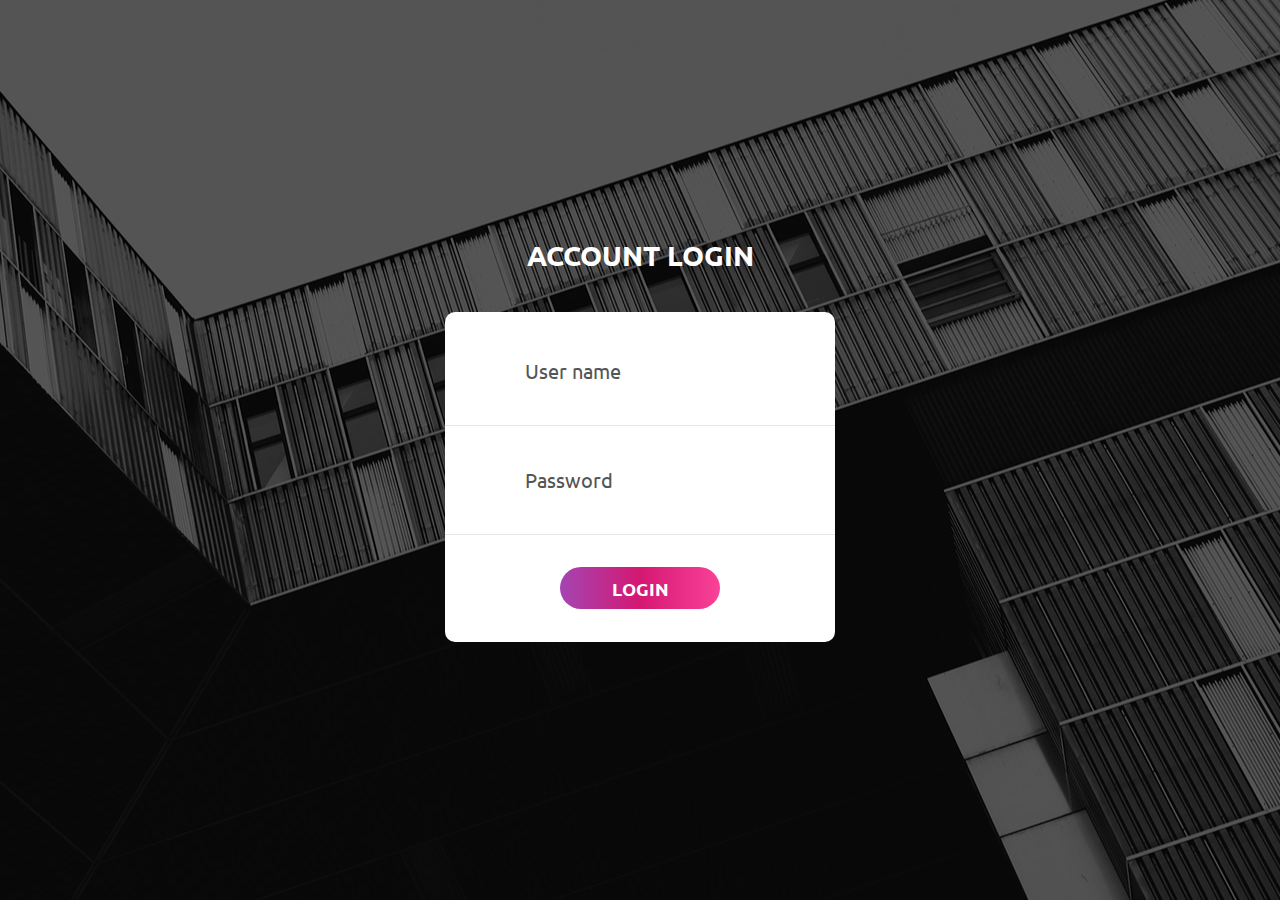
<file: BeanStore/Login_v16/index.html>
<!DOCTYPE html>
<html lang="en">
<head>
	<title>Login V16</title>
	<meta charset="UTF-8">
	<meta name="viewport" content="width=device-width, initial-scale=1">
<!--===============================================================================================-->	
	<link rel="icon" type="image/png" href="images/icons/favicon.ico"/>
<!--===============================================================================================-->
	<link rel="stylesheet" type="text/css" href="vendor/bootstrap/css/bootstrap.min.css">
<!--===============================================================================================-->
	<link rel="stylesheet" type="text/css" href="fonts/font-awesome-4.7.0/css/font-awesome.min.css">
<!--===============================================================================================-->
	<link rel="stylesheet" type="text/css" href="fonts/Linearicons-Free-v1.0.0/icon-font.min.css">
<!--===============================================================================================-->
	<link rel="stylesheet" type="text/css" href="vendor/animate/animate.css">
<!--===============================================================================================-->	
	<link rel="stylesheet" type="text/css" href="vendor/css-hamburgers/hamburgers.min.css">
<!--===============================================================================================-->
	<link rel="stylesheet" type="text/css" href="vendor/animsition/css/animsition.min.css">
<!--===============================================================================================-->
	<link rel="stylesheet" type="text/css" href="vendor/select2/select2.min.css">
<!--===============================================================================================-->	
	<link rel="stylesheet" type="text/css" href="vendor/daterangepicker/daterangepicker.css">
<!--===============================================================================================-->
	<link rel="stylesheet" type="text/css" href="css/util.css">
	<link rel="stylesheet" type="text/css" href="css/main.css">
<!--===============================================================================================-->
</head>
<body>
	
	<div class="limiter">
		<div class="container-login100" style="background-image: url('images/bg-01.jpg');">
			<div class="wrap-login100 p-t-30 p-b-50">
				<span class="login100-form-title p-b-41">
					Account Login
				</span>
				<form class="login100-form validate-form p-b-33 p-t-5">

					<div class="wrap-input100 validate-input" data-validate = "Enter username">
						<input class="input100" type="text" name="username" placeholder="User name">
						<span class="focus-input100" data-placeholder="&#xe82a;"></span>
					</div>

					<div class="wrap-input100 validate-input" data-validate="Enter password">
						<input class="input100" type="password" name="pass" placeholder="Password">
						<span class="focus-input100" data-placeholder="&#xe80f;"></span>
					</div>

					<div class="container-login100-form-btn m-t-32">
						<button class="login100-form-btn">
							Login
						</button>
					</div>

				</form>
			</div>
		</div>
	</div>
	

	<div id="dropDownSelect1"></div>
	
<!--===============================================================================================-->
	<script src="vendor/jquery/jquery-3.2.1.min.js"></script>
<!--===============================================================================================-->
	<script src="vendor/animsition/js/animsition.min.js"></script>
<!--===============================================================================================-->
	<script src="vendor/bootstrap/js/popper.js"></script>
	<script src="vendor/bootstrap/js/bootstrap.min.js"></script>
<!--===============================================================================================-->
	<script src="vendor/select2/select2.min.js"></script>
<!--===============================================================================================-->
	<script src="vendor/daterangepicker/moment.min.js"></script>
	<script src="vendor/daterangepicker/daterangepicker.js"></script>
<!--===============================================================================================-->
	<script src="vendor/countdowntime/countdowntime.js"></script>
<!--===============================================================================================-->
	<script src="js/main.js"></script>

</body>
</html>
</file>
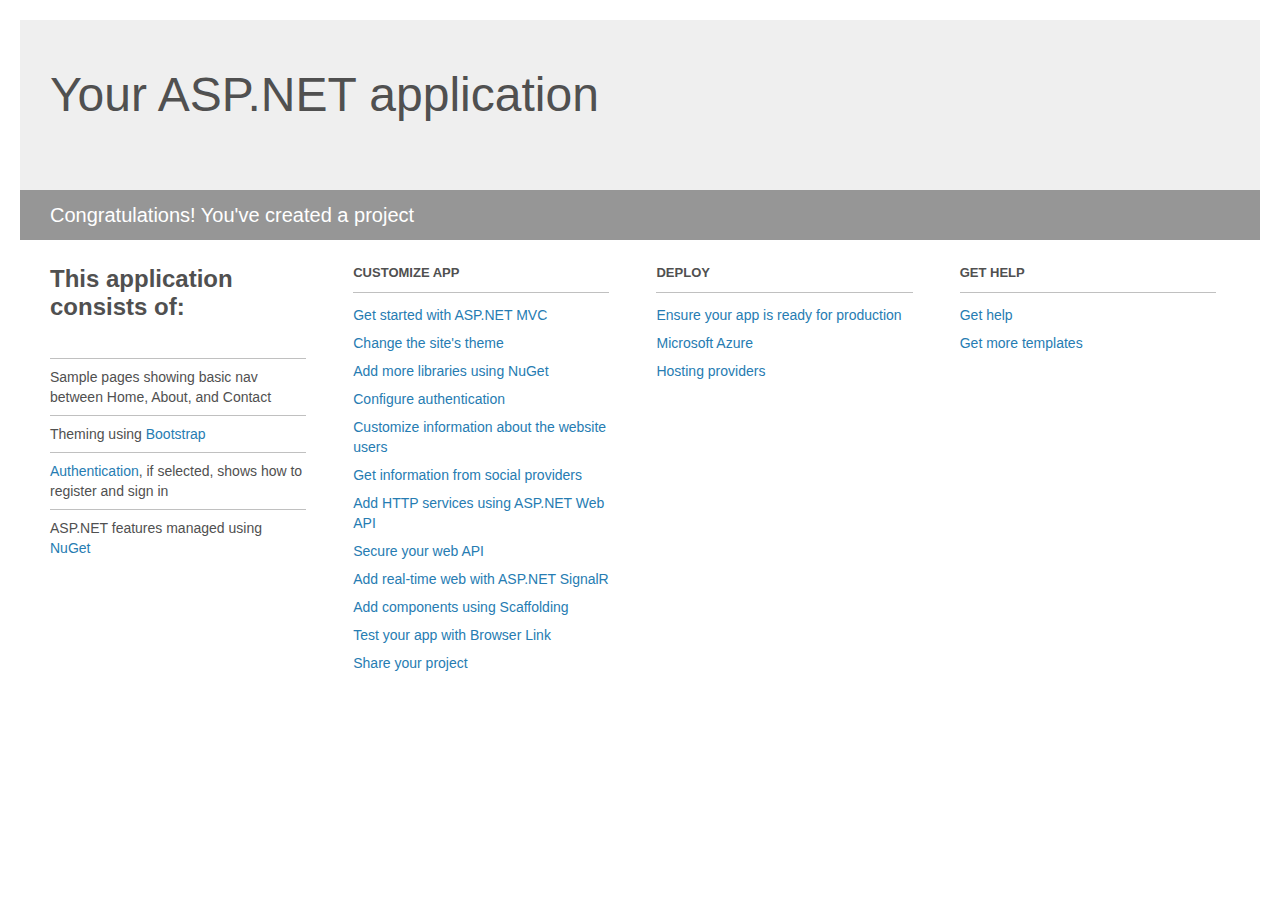
<file: BeanStore/Project_Readme.html>
﻿<!DOCTYPE html>
<html lang="en">
<head>
    <meta charset="utf-8" />
    <title>Your ASP.NET application</title>
    <style>
        body {
            background: #fff;
            color: #505050;
            font: 14px 'Segoe UI', tahoma, arial, helvetica, sans-serif;
            margin: 20px;
            padding: 0;
        }

        #header {
            background: #efefef;
            padding: 0;
        }

        h1 {
            font-size: 48px;
            font-weight: normal;
            margin: 0;
            padding: 0 30px;
            line-height: 150px;
        }

        p {
            font-size: 20px;
            color: #fff;
            background: #969696;
            padding: 0 30px;
            line-height: 50px;
        }

        #main {
            padding: 5px 30px;
        }

        .section {
            width: 21.7%;
            float: left;
            margin: 0 0 0 4%;
        }

            .section h2 {
                font-size: 13px;
                text-transform: uppercase;
                margin: 0;
                border-bottom: 1px solid silver;
                padding-bottom: 12px;
                margin-bottom: 8px;
            }

            .section.first {
                margin-left: 0;
            }

                .section.first h2 {
                    font-size: 24px;
                    text-transform: none;
                    margin-bottom: 25px;
                    border: none;
                }

                .section.first li {
                    border-top: 1px solid silver;
                    padding: 8px 0;
                }

            .section.last {
                margin-right: 0;
            }

        ul {
            list-style: none;
            padding: 0;
            margin: 0;
            line-height: 20px;
        }

        li {
            padding: 4px 0;
        }

        a {
            color: #267cb2;
            text-decoration: none;
        }

            a:hover {
                text-decoration: underline;
            }
    </style>
</head>
<body>

    <div id="header">
        <h1>Your ASP.NET application</h1>
        <p>Congratulations! You've created a project</p>
    </div>

    <div id="main">
        <div class="section first">
            <h2>This application consists of:</h2>
            <ul>
                <li>Sample pages showing basic nav between Home, About, and Contact</li>
                <li>Theming using <a href="http://go.microsoft.com/fwlink/?LinkID=615519">Bootstrap</a></li>
                <li><a href="http://go.microsoft.com/fwlink/?LinkID=615520">Authentication</a>, if selected, shows how to register and sign in</li>
                <li>ASP.NET features managed using <a href="http://go.microsoft.com/fwlink/?LinkID=320756">NuGet</a></li>
            </ul>
        </div>

        <div class="section">
            <h2>Customize app</h2>
            <ul>
                <li><a href="http://go.microsoft.com/fwlink/?LinkID=615541">Get started with ASP.NET MVC</a></li>
                <li><a href="http://go.microsoft.com/fwlink/?LinkID=615523">Change the site's theme</a></li>
                <li><a href="http://go.microsoft.com/fwlink/?LinkID=615524">Add more libraries using NuGet</a></li>
                <li><a href="http://go.microsoft.com/fwlink/?LinkID=615542">Configure authentication</a></li>
                <li><a href="http://go.microsoft.com/fwlink/?LinkID=615526">Customize information about the website users</a></li>
                <li><a href="http://go.microsoft.com/fwlink/?LinkID=615527">Get information from social providers</a></li>
                <li><a href="http://go.microsoft.com/fwlink/?LinkID=615528">Add HTTP services using ASP.NET Web API</a></li>
                <li><a href="http://go.microsoft.com/fwlink/?LinkID=615529">Secure your web API</a></li>
                <li><a href="http://go.microsoft.com/fwlink/?LinkID=615530">Add real-time web with ASP.NET SignalR</a></li>
                <li><a href="http://go.microsoft.com/fwlink/?LinkID=615531">Add components using Scaffolding</a></li>
                <li><a href="http://go.microsoft.com/fwlink/?LinkID=615532">Test your app with Browser Link</a></li>
                <li><a href="http://go.microsoft.com/fwlink/?LinkID=615533">Share your project</a></li>
            </ul>
        </div>

        <div class="section">
            <h2>Deploy</h2>
            <ul>
                <li><a href="http://go.microsoft.com/fwlink/?LinkID=615534">Ensure your app is ready for production</a></li>
                <li><a href="http://go.microsoft.com/fwlink/?LinkID=615535">Microsoft Azure</a></li>
                <li><a href="http://go.microsoft.com/fwlink/?LinkID=615536">Hosting providers</a></li>
            </ul>
        </div>

        <div class="section last">
            <h2>Get help</h2>
            <ul>
                <li><a href="http://go.microsoft.com/fwlink/?LinkID=615537">Get help</a></li>
                <li><a href="http://go.microsoft.com/fwlink/?LinkID=615538">Get more templates</a></li>
            </ul>
        </div>
    </div>

</body>
</html>
</file>
<file: BeanStore/Login_v16/vendor/daterangepicker/daterangepicker.css>
.daterangepicker {
  position: absolute;
  color: inherit;
  background-color: #fff;
  border-radius: 4px;
  width: 278px;
  padding: 4px;
  margin-top: 1px;
  top: 100px;
  left: 20px;
  /* Calendars */ }
  .daterangepicker:before, .daterangepicker:after {
    position: absolute;
    display: inline-block;
    border-bottom-color: rgba(0, 0, 0, 0.2);
    content: ''; }
  .daterangepicker:before {
    top: -7px;
    border-right: 7px solid transparent;
    border-left: 7px solid transparent;
    border-bottom: 7px solid #ccc; }
  .daterangepicker:after {
    top: -6px;
    border-right: 6px solid transparent;
    border-bottom: 6px solid #fff;
    border-left: 6px solid transparent; }
  .daterangepicker.opensleft:before {
    right: 9px; }
  .daterangepicker.opensleft:after {
    right: 10px; }
  .daterangepicker.openscenter:before {
    left: 0;
    right: 0;
    width: 0;
    margin-left: auto;
    margin-right: auto; }
  .daterangepicker.openscenter:after {
    left: 0;
    right: 0;
    width: 0;
    margin-left: auto;
    margin-right: auto; }
  .daterangepicker.opensright:before {
    left: 9px; }
  .daterangepicker.opensright:after {
    left: 10px; }
  .daterangepicker.dropup {
    margin-top: -5px; }
    .daterangepicker.dropup:before {
      top: initial;
      bottom: -7px;
      border-bottom: initial;
      border-top: 7px solid #ccc; }
    .daterangepicker.dropup:after {
      top: initial;
      bottom: -6px;
      border-bottom: initial;
      border-top: 6px solid #fff; }
  .daterangepicker.dropdown-menu {
    max-width: none;
    z-index: 3001; }
  .daterangepicker.single .ranges, .daterangepicker.single .calendar {
    float: none; }
  .daterangepicker.show-calendar .calendar {
    display: block; }
  .daterangepicker .calendar {
    display: none;
    max-width: 270px;
    margin: 4px; }
    .daterangepicker .calendar.single .calendar-table {
      border: none; }
    .daterangepicker .calendar th, .daterangepicker .calendar td {
      white-space: nowrap;
      text-align: center;
      min-width: 32px; }
  .daterangepicker .calendar-table {
    border: 1px solid #fff;
    padding: 4px;
    border-radius: 4px;
    background-color: #fff; }
  .daterangepicker table {
    width: 100%;
    margin: 0; }
  .daterangepicker td, .daterangepicker th {
    text-align: center;
    width: 20px;
    height: 20px;
    border-radius: 4px;
    border: 1px solid transparent;
    white-space: nowrap;
    cursor: pointer; }
    .daterangepicker td.available:hover, .daterangepicker th.available:hover {
      background-color: #eee;
      border-color: transparent;
      color: inherit; }
    .daterangepicker td.week, .daterangepicker th.week {
      font-size: 80%;
      color: #ccc; }
  .daterangepicker td.off, .daterangepicker td.off.in-range, .daterangepicker td.off.start-date, .daterangepicker td.off.end-date {
    background-color: #fff;
    border-color: transparent;
    color: #999; }
  .daterangepicker td.in-range {
    background-color: #ebf4f8;
    border-color: transparent;
    color: #000;
    border-radius: 0; }
  .daterangepicker td.start-date {
    border-radius: 4px 0 0 4px; }
  .daterangepicker td.end-date {
    border-radius: 0 4px 4px 0; }
  .daterangepicker td.start-date.end-date {
    border-radius: 4px; }
  .daterangepicker td.active, .daterangepicker td.active:hover {
    background-color: #357ebd;
    border-color: transparent;
    color: #fff; }
  .daterangepicker th.month {
    width: auto; }
  .daterangepicker td.disabled, .daterangepicker option.disabled {
    color: #999;
    cursor: not-allowed;
    text-decoration: line-through; }
  .daterangepicker select.monthselect, .daterangepicker select.yearselect {
    font-size: 12px;
    padding: 1px;
    height: auto;
    margin: 0;
    cursor: default; }
  .daterangepicker select.monthselect {
    margin-right: 2%;
    width: 56%; }
  .daterangepicker select.yearselect {
    width: 40%; }
  .daterangepicker select.hourselect, .daterangepicker select.minuteselect, .daterangepicker select.secondselect, .daterangepicker select.ampmselect {
    width: 50px;
    margin-bottom: 0; }
  .daterangepicker .input-mini {
    border: 1px solid #ccc;
    border-radius: 4px;
    color: #555;
    height: 30px;
    line-height: 30px;
    display: block;
    vertical-align: middle;
    margin: 0 0 5px 0;
    padding: 0 6px 0 28px;
    width: 100%; }
    .daterangepicker .input-mini.active {
      border: 1px solid #08c;
      border-radius: 4px; }
  .daterangepicker .daterangepicker_input {
    position: relative; }
    .daterangepicker .daterangepicker_input i {
      position: absolute;
      left: 8px;
      top: 8px; }
  .daterangepicker.rtl .input-mini {
    padding-right: 28px;
    padding-left: 6px; }
  .daterangepicker.rtl .daterangepicker_input i {
    left: auto;
    right: 8px; }
  .daterangepicker .calendar-time {
    text-align: center;
    margin: 5px auto;
    line-height: 30px;
    position: relative;
    padding-left: 28px; }
    .daterangepicker .calendar-time select.disabled {
      color: #ccc;
      cursor: not-allowed; }

.ranges {
  font-size: 11px;
  float: none;
  margin: 4px;
  text-align: left; }
  .ranges ul {
    list-style: none;
    margin: 0 auto;
    padding: 0;
    width: 100%; }
  .ranges li {
    font-size: 13px;
    background-color: #f5f5f5;
    border: 1px solid #f5f5f5;
    border-radius: 4px;
    color: #08c;
    padding: 3px 12px;
    margin-bottom: 8px;
    cursor: pointer; }
    .ranges li:hover {
      background-color: #08c;
      border: 1px solid #08c;
      color: #fff; }
    .ranges li.active {
      background-color: #08c;
      border: 1px solid #08c;
      color: #fff; }

/*  Larger Screen Styling */
@media (min-width: 564px) {
  .daterangepicker {
    width: auto; }
    .daterangepicker .ranges ul {
      width: 160px; }
    .daterangepicker.single .ranges ul {
      width: 100%; }
    .daterangepicker.single .calendar.left {
      clear: none; }
    .daterangepicker.single.ltr .ranges, .daterangepicker.single.ltr .calendar {
      float: left; }
    .daterangepicker.single.rtl .ranges, .daterangepicker.single.rtl .calendar {
      float: right; }
    .daterangepicker.ltr {
      direction: ltr;
      text-align: left; }
      .daterangepicker.ltr .calendar.left {
        clear: left;
        margin-right: 0; }
        .daterangepicker.ltr .calendar.left .calendar-table {
          border-right: none;
          border-top-right-radius: 0;
          border-bottom-right-radius: 0; }
      .daterangepicker.ltr .calendar.right {
        margin-left: 0; }
        .daterangepicker.ltr .calendar.right .calendar-table {
          border-left: none;
          border-top-left-radius: 0;
          border-bottom-left-radius: 0; }
      .daterangepicker.ltr .left .daterangepicker_input {
        padding-right: 12px; }
      .daterangepicker.ltr .calendar.left .calendar-table {
        padding-right: 12px; }
      .daterangepicker.ltr .ranges, .daterangepicker.ltr .calendar {
        float: left; }
    .daterangepicker.rtl {
      direction: rtl;
      text-align: right; }
      .daterangepicker.rtl .calendar.left {
        clear: right;
        margin-left: 0; }
        .daterangepicker.rtl .calendar.left .calendar-table {
          border-left: none;
          border-top-left-radius: 0;
          border-bottom-left-radius: 0; }
      .daterangepicker.rtl .calendar.right {
        margin-right: 0; }
        .daterangepicker.rtl .calendar.right .calendar-table {
          border-right: none;
          border-top-right-radius: 0;
          border-bottom-right-radius: 0; }
      .daterangepicker.rtl .left .daterangepicker_input {
        padding-left: 12px; }
      .daterangepicker.rtl .calendar.left .calendar-table {
        padding-left: 12px; }
      .daterangepicker.rtl .ranges, .daterangepicker.rtl .calendar {
        text-align: right;
        float: right; } }
@media (min-width: 730px) {
  .daterangepicker .ranges {
    width: auto; }
  .daterangepicker.ltr .ranges {
    float: left; }
  .daterangepicker.rtl .ranges {
    float: right; }
  .daterangepicker .calendar.left {
    clear: none !important; } }
</file>
<file: BeanStore/Login_v16/css/util.css>
/*[ FONT SIZE ]
///////////////////////////////////////////////////////////
*/
.fs-1 {font-size: 1px;}
.fs-2 {font-size: 2px;}
.fs-3 {font-size: 3px;}
.fs-4 {font-size: 4px;}
.fs-5 {font-size: 5px;}
.fs-6 {font-size: 6px;}
.fs-7 {font-size: 7px;}
.fs-8 {font-size: 8px;}
.fs-9 {font-size: 9px;}
.fs-10 {font-size: 10px;}
.fs-11 {font-size: 11px;}
.fs-12 {font-size: 12px;}
.fs-13 {font-size: 13px;}
.fs-14 {font-size: 14px;}
.fs-15 {font-size: 15px;}
.fs-16 {font-size: 16px;}
.fs-17 {font-size: 17px;}
.fs-18 {font-size: 18px;}
.fs-19 {font-size: 19px;}
.fs-20 {font-size: 20px;}
.fs-21 {font-size: 21px;}
.fs-22 {font-size: 22px;}
.fs-23 {font-size: 23px;}
.fs-24 {font-size: 24px;}
.fs-25 {font-size: 25px;}
.fs-26 {font-size: 26px;}
.fs-27 {font-size: 27px;}
.fs-28 {font-size: 28px;}
.fs-29 {font-size: 29px;}
.fs-30 {font-size: 30px;}
.fs-31 {font-size: 31px;}
.fs-32 {font-size: 32px;}
.fs-33 {font-size: 33px;}
.fs-34 {font-size: 34px;}
.fs-35 {font-size: 35px;}
.fs-36 {font-size: 36px;}
.fs-37 {font-size: 37px;}
.fs-38 {font-size: 38px;}
.fs-39 {font-size: 39px;}
.fs-40 {font-size: 40px;}
.fs-41 {font-size: 41px;}
.fs-42 {font-size: 42px;}
.fs-43 {font-size: 43px;}
.fs-44 {font-size: 44px;}
.fs-45 {font-size: 45px;}
.fs-46 {font-size: 46px;}
.fs-47 {font-size: 47px;}
.fs-48 {font-size: 48px;}
.fs-49 {font-size: 49px;}
.fs-50 {font-size: 50px;}
.fs-51 {font-size: 51px;}
.fs-52 {font-size: 52px;}
.fs-53 {font-size: 53px;}
.fs-54 {font-size: 54px;}
.fs-55 {font-size: 55px;}
.fs-56 {font-size: 56px;}
.fs-57 {font-size: 57px;}
.fs-58 {font-size: 58px;}
.fs-59 {font-size: 59px;}
.fs-60 {font-size: 60px;}
.fs-61 {font-size: 61px;}
.fs-62 {font-size: 62px;}
.fs-63 {font-size: 63px;}
.fs-64 {font-size: 64px;}
.fs-65 {font-size: 65px;}
.fs-66 {font-size: 66px;}
.fs-67 {font-size: 67px;}
.fs-68 {font-size: 68px;}
.fs-69 {font-size: 69px;}
.fs-70 {font-size: 70px;}
.fs-71 {font-size: 71px;}
.fs-72 {font-size: 72px;}
.fs-73 {font-size: 73px;}
.fs-74 {font-size: 74px;}
.fs-75 {font-size: 75px;}
.fs-76 {font-size: 76px;}
.fs-77 {font-size: 77px;}
.fs-78 {font-size: 78px;}
.fs-79 {font-size: 79px;}
.fs-80 {font-size: 80px;}
.fs-81 {font-size: 81px;}
.fs-82 {font-size: 82px;}
.fs-83 {font-size: 83px;}
.fs-84 {font-size: 84px;}
.fs-85 {font-size: 85px;}
.fs-86 {font-size: 86px;}
.fs-87 {font-size: 87px;}
.fs-88 {font-size: 88px;}
.fs-89 {font-size: 89px;}
.fs-90 {font-size: 90px;}
.fs-91 {font-size: 91px;}
.fs-92 {font-size: 92px;}
.fs-93 {font-size: 93px;}
.fs-94 {font-size: 94px;}
.fs-95 {font-size: 95px;}
.fs-96 {font-size: 96px;}
.fs-97 {font-size: 97px;}
.fs-98 {font-size: 98px;}
.fs-99 {font-size: 99px;}
.fs-100 {font-size: 100px;}
.fs-101 {font-size: 101px;}
.fs-102 {font-size: 102px;}
.fs-103 {font-size: 103px;}
.fs-104 {font-size: 104px;}
.fs-105 {font-size: 105px;}
.fs-106 {font-size: 106px;}
.fs-107 {font-size: 107px;}
.fs-108 {font-size: 108px;}
.fs-109 {font-size: 109px;}
.fs-110 {font-size: 110px;}
.fs-111 {font-size: 111px;}
.fs-112 {font-size: 112px;}
.fs-113 {font-size: 113px;}
.fs-114 {font-size: 114px;}
.fs-115 {font-size: 115px;}
.fs-116 {font-size: 116px;}
.fs-117 {font-size: 117px;}
.fs-118 {font-size: 118px;}
.fs-119 {font-size: 119px;}
.fs-120 {font-size: 120px;}
.fs-121 {font-size: 121px;}
.fs-122 {font-size: 122px;}
.fs-123 {font-size: 123px;}
.fs-124 {font-size: 124px;}
.fs-125 {font-size: 125px;}
.fs-126 {font-size: 126px;}
.fs-127 {font-size: 127px;}
.fs-128 {font-size: 128px;}
.fs-129 {font-size: 129px;}
.fs-130 {font-size: 130px;}
.fs-131 {font-size: 131px;}
.fs-132 {font-size: 132px;}
.fs-133 {font-size: 133px;}
.fs-134 {font-size: 134px;}
.fs-135 {font-size: 135px;}
.fs-136 {font-size: 136px;}
.fs-137 {font-size: 137px;}
.fs-138 {font-size: 138px;}
.fs-139 {font-size: 139px;}
.fs-140 {font-size: 140px;}
.fs-141 {font-size: 141px;}
.fs-142 {font-size: 142px;}
.fs-143 {font-size: 143px;}
.fs-144 {font-size: 144px;}
.fs-145 {font-size: 145px;}
.fs-146 {font-size: 146px;}
.fs-147 {font-size: 147px;}
.fs-148 {font-size: 148px;}
.fs-149 {font-size: 149px;}
.fs-150 {font-size: 150px;}
.fs-151 {font-size: 151px;}
.fs-152 {font-size: 152px;}
.fs-153 {font-size: 153px;}
.fs-154 {font-size: 154px;}
.fs-155 {font-size: 155px;}
.fs-156 {font-size: 156px;}
.fs-157 {font-size: 157px;}
.fs-158 {font-size: 158px;}
.fs-159 {font-size: 159px;}
.fs-160 {font-size: 160px;}
.fs-161 {font-size: 161px;}
.fs-162 {font-size: 162px;}
.fs-163 {font-size: 163px;}
.fs-164 {font-size: 164px;}
.fs-165 {font-size: 165px;}
.fs-166 {font-size: 166px;}
.fs-167 {font-size: 167px;}
.fs-168 {font-size: 168px;}
.fs-169 {font-size: 169px;}
.fs-170 {font-size: 170px;}
.fs-171 {font-size: 171px;}
.fs-172 {font-size: 172px;}
.fs-173 {font-size: 173px;}
.fs-174 {font-size: 174px;}
.fs-175 {font-size: 175px;}
.fs-176 {font-size: 176px;}
.fs-177 {font-size: 177px;}
.fs-178 {font-size: 178px;}
.fs-179 {font-size: 179px;}
.fs-180 {font-size: 180px;}
.fs-181 {font-size: 181px;}
.fs-182 {font-size: 182px;}
.fs-183 {font-size: 183px;}
.fs-184 {font-size: 184px;}
.fs-185 {font-size: 185px;}
.fs-186 {font-size: 186px;}
.fs-187 {font-size: 187px;}
.fs-188 {font-size: 188px;}
.fs-189 {font-size: 189px;}
.fs-190 {font-size: 190px;}
.fs-191 {font-size: 191px;}
.fs-192 {font-size: 192px;}
.fs-193 {font-size: 193px;}
.fs-194 {font-size: 194px;}
.fs-195 {font-size: 195px;}
.fs-196 {font-size: 196px;}
.fs-197 {font-size: 197px;}
.fs-198 {font-size: 198px;}
.fs-199 {font-size: 199px;}
.fs-200 {font-size: 200px;}

/*[ PADDING ]
///////////////////////////////////////////////////////////
*/
.p-t-0 {padding-top: 0px;}
.p-t-1 {padding-top: 1px;}
.p-t-2 {padding-top: 2px;}
.p-t-3 {padding-top: 3px;}
.p-t-4 {padding-top: 4px;}
.p-t-5 {padding-top: 5px;}
.p-t-6 {padding-top: 6px;}
.p-t-7 {padding-top: 7px;}
.p-t-8 {padding-top: 8px;}
.p-t-9 {padding-top: 9px;}
.p-t-10 {padding-top: 10px;}
.p-t-11 {padding-top: 11px;}
.p-t-12 {padding-top: 12px;}
.p-t-13 {padding-top: 13px;}
.p-t-14 {padding-top: 14px;}
.p-t-15 {padding-top: 15px;}
.p-t-16 {padding-top: 16px;}
.p-t-17 {padding-top: 17px;}
.p-t-18 {padding-top: 18px;}
.p-t-19 {padding-top: 19px;}
.p-t-20 {padding-top: 20px;}
.p-t-21 {padding-top: 21px;}
.p-t-22 {padding-top: 22px;}
.p-t-23 {padding-top: 23px;}
.p-t-24 {padding-top: 24px;}
.p-t-25 {padding-top: 25px;}
.p-t-26 {padding-top: 26px;}
.p-t-27 {padding-top: 27px;}
.p-t-28 {padding-top: 28px;}
.p-t-29 {padding-top: 29px;}
.p-t-30 {padding-top: 30px;}
.p-t-31 {padding-top: 31px;}
.p-t-32 {padding-top: 32px;}
.p-t-33 {padding-top: 33px;}
.p-t-34 {padding-top: 34px;}
.p-t-35 {padding-top: 35px;}
.p-t-36 {padding-top: 36px;}
.p-t-37 {padding-top: 37px;}
.p-t-38 {padding-top: 38px;}
.p-t-39 {padding-top: 39px;}
.p-t-40 {padding-top: 40px;}
.p-t-41 {padding-top: 41px;}
.p-t-42 {padding-top: 42px;}
.p-t-43 {padding-top: 43px;}
.p-t-44 {padding-top: 44px;}
.p-t-45 {padding-top: 45px;}
.p-t-46 {padding-top: 46px;}
.p-t-47 {padding-top: 47px;}
.p-t-48 {padding-top: 48px;}
.p-t-49 {padding-top: 49px;}
.p-t-50 {padding-top: 50px;}
.p-t-51 {padding-top: 51px;}
.p-t-52 {padding-top: 52px;}
.p-t-53 {padding-top: 53px;}
.p-t-54 {padding-top: 54px;}
.p-t-55 {padding-top: 55px;}
.p-t-56 {padding-top: 56px;}
.p-t-57 {padding-top: 57px;}
.p-t-58 {padding-top: 58px;}
.p-t-59 {padding-top: 59px;}
.p-t-60 {padding-top: 60px;}
.p-t-61 {padding-top: 61px;}
.p-t-62 {padding-top: 62px;}
.p-t-63 {padding-top: 63px;}
.p-t-64 {padding-top: 64px;}
.p-t-65 {padding-top: 65px;}
.p-t-66 {padding-top: 66px;}
.p-t-67 {padding-top: 67px;}
.p-t-68 {padding-top: 68px;}
.p-t-69 {padding-top: 69px;}
.p-t-70 {padding-top: 70px;}
.p-t-71 {padding-top: 71px;}
.p-t-72 {padding-top: 72px;}
.p-t-73 {padding-top: 73px;}
.p-t-74 {padding-top: 74px;}
.p-t-75 {padding-top: 75px;}
.p-t-76 {padding-top: 76px;}
.p-t-77 {padding-top: 77px;}
.p-t-78 {padding-top: 78px;}
.p-t-79 {padding-top: 79px;}
.p-t-80 {padding-top: 80px;}
.p-t-81 {padding-top: 81px;}
.p-t-82 {padding-top: 82px;}
.p-t-83 {padding-top: 83px;}
.p-t-84 {padding-top: 84px;}
.p-t-85 {padding-top: 85px;}
.p-t-86 {padding-top: 86px;}
.p-t-87 {padding-top: 87px;}
.p-t-88 {padding-top: 88px;}
.p-t-89 {padding-top: 89px;}
.p-t-90 {padding-top: 90px;}
.p-t-91 {padding-top: 91px;}
.p-t-92 {padding-top: 92px;}
.p-t-93 {padding-top: 93px;}
.p-t-94 {padding-top: 94px;}
.p-t-95 {padding-top: 95px;}
.p-t-96 {padding-top: 96px;}
.p-t-97 {padding-top: 97px;}
.p-t-98 {padding-top: 98px;}
.p-t-99 {padding-top: 99px;}
.p-t-100 {padding-top: 100px;}
.p-t-101 {padding-top: 101px;}
.p-t-102 {padding-top: 102px;}
.p-t-103 {padding-top: 103px;}
.p-t-104 {padding-top: 104px;}
.p-t-105 {padding-top: 105px;}
.p-t-106 {padding-top: 106px;}
.p-t-107 {padding-top: 107px;}
.p-t-108 {padding-top: 108px;}
.p-t-109 {padding-top: 109px;}
.p-t-110 {padding-top: 110px;}
.p-t-111 {padding-top: 111px;}
.p-t-112 {padding-top: 112px;}
.p-t-113 {padding-top: 113px;}
.p-t-114 {padding-top: 114px;}
.p-t-115 {padding-top: 115px;}
.p-t-116 {padding-top: 116px;}
.p-t-117 {padding-top: 117px;}
.p-t-118 {padding-top: 118px;}
.p-t-119 {padding-top: 119px;}
.p-t-120 {padding-top: 120px;}
.p-t-121 {padding-top: 121px;}
.p-t-122 {padding-top: 122px;}
.p-t-123 {padding-top: 123px;}
.p-t-124 {padding-top: 124px;}
.p-t-125 {padding-top: 125px;}
.p-t-126 {padding-top: 126px;}
.p-t-127 {padding-top: 127px;}
.p-t-128 {padding-top: 128px;}
.p-t-129 {padding-top: 129px;}
.p-t-130 {padding-top: 130px;}
.p-t-131 {padding-top: 131px;}
.p-t-132 {padding-top: 132px;}
.p-t-133 {padding-top: 133px;}
.p-t-134 {padding-top: 134px;}
.p-t-135 {padding-top: 135px;}
.p-t-136 {padding-top: 136px;}
.p-t-137 {padding-top: 137px;}
.p-t-138 {padding-top: 138px;}
.p-t-139 {padding-top: 139px;}
.p-t-140 {padding-top: 140px;}
.p-t-141 {padding-top: 141px;}
.p-t-142 {padding-top: 142px;}
.p-t-143 {padding-top: 143px;}
.p-t-144 {padding-top: 144px;}
.p-t-145 {padding-top: 145px;}
.p-t-146 {padding-top: 146px;}
.p-t-147 {padding-top: 147px;}
.p-t-148 {padding-top: 148px;}
.p-t-149 {padding-top: 149px;}
.p-t-150 {padding-top: 150px;}
.p-t-151 {padding-top: 151px;}
.p-t-152 {padding-top: 152px;}
.p-t-153 {padding-top: 153px;}
.p-t-154 {padding-top: 154px;}
.p-t-155 {padding-top: 155px;}
.p-t-156 {padding-top: 156px;}
.p-t-157 {padding-top: 157px;}
.p-t-158 {padding-top: 158px;}
.p-t-159 {padding-top: 159px;}
.p-t-160 {padding-top: 160px;}
.p-t-161 {padding-top: 161px;}
.p-t-162 {padding-top: 162px;}
.p-t-163 {padding-top: 163px;}
.p-t-164 {padding-top: 164px;}
.p-t-165 {padding-top: 165px;}
.p-t-166 {padding-top: 166px;}
.p-t-167 {padding-top: 167px;}
.p-t-168 {padding-top: 168px;}
.p-t-169 {padding-top: 169px;}
.p-t-170 {padding-top: 170px;}
.p-t-171 {padding-top: 171px;}
.p-t-172 {padding-top: 172px;}
.p-t-173 {padding-top: 173px;}
.p-t-174 {padding-top: 174px;}
.p-t-175 {padding-top: 175px;}
.p-t-176 {padding-top: 176px;}
.p-t-177 {padding-top: 177px;}
.p-t-178 {padding-top: 178px;}
.p-t-179 {padding-top: 179px;}
.p-t-180 {padding-top: 180px;}
.p-t-181 {padding-top: 181px;}
.p-t-182 {padding-top: 182px;}
.p-t-183 {padding-top: 183px;}
.p-t-184 {padding-top: 184px;}
.p-t-185 {padding-top: 185px;}
.p-t-186 {padding-top: 186px;}
.p-t-187 {padding-top: 187px;}
.p-t-188 {padding-top: 188px;}
.p-t-189 {padding-top: 189px;}
.p-t-190 {padding-top: 190px;}
.p-t-191 {padding-top: 191px;}
.p-t-192 {padding-top: 192px;}
.p-t-193 {padding-top: 193px;}
.p-t-194 {padding-top: 194px;}
.p-t-195 {padding-top: 195px;}
.p-t-196 {padding-top: 196px;}
.p-t-197 {padding-top: 197px;}
.p-t-198 {padding-top: 198px;}
.p-t-199 {padding-top: 199px;}
.p-t-200 {padding-top: 200px;}
.p-t-201 {padding-top: 201px;}
.p-t-202 {padding-top: 202px;}
.p-t-203 {padding-top: 203px;}
.p-t-204 {padding-top: 204px;}
.p-t-205 {padding-top: 205px;}
.p-t-206 {padding-top: 206px;}
.p-t-207 {padding-top: 207px;}
.p-t-208 {padding-top: 208px;}
.p-t-209 {padding-top: 209px;}
.p-t-210 {padding-top: 210px;}
.p-t-211 {padding-top: 211px;}
.p-t-212 {padding-top: 212px;}
.p-t-213 {padding-top: 213px;}
.p-t-214 {padding-top: 214px;}
.p-t-215 {padding-top: 215px;}
.p-t-216 {padding-top: 216px;}
.p-t-217 {padding-top: 217px;}
.p-t-218 {padding-top: 218px;}
.p-t-219 {padding-top: 219px;}
.p-t-220 {padding-top: 220px;}
.p-t-221 {padding-top: 221px;}
.p-t-222 {padding-top: 222px;}
.p-t-223 {padding-top: 223px;}
.p-t-224 {padding-top: 224px;}
.p-t-225 {padding-top: 225px;}
.p-t-226 {padding-top: 226px;}
.p-t-227 {padding-top: 227px;}
.p-t-228 {padding-top: 228px;}
.p-t-229 {padding-top: 229px;}
.p-t-230 {padding-top: 230px;}
.p-t-231 {padding-top: 231px;}
.p-t-232 {padding-top: 232px;}
.p-t-233 {padding-top: 233px;}
.p-t-234 {padding-top: 234px;}
.p-t-235 {padding-top: 235px;}
.p-t-236 {padding-top: 236px;}
.p-t-237 {padding-top: 237px;}
.p-t-238 {padding-top: 238px;}
.p-t-239 {padding-top: 239px;}
.p-t-240 {padding-top: 240px;}
.p-t-241 {padding-top: 241px;}
.p-t-242 {padding-top: 242px;}
.p-t-243 {padding-top: 243px;}
.p-t-244 {padding-top: 244px;}
.p-t-245 {padding-top: 245px;}
.p-t-246 {padding-top: 246px;}
.p-t-247 {padding-top: 247px;}
.p-t-248 {padding-top: 248px;}
.p-t-249 {padding-top: 249px;}
.p-t-250 {padding-top: 250px;}
.p-b-0 {padding-bottom: 0px;}
.p-b-1 {padding-bottom: 1px;}
.p-b-2 {padding-bottom: 2px;}
.p-b-3 {padding-bottom: 3px;}
.p-b-4 {padding-bottom: 4px;}
.p-b-5 {padding-bottom: 5px;}
.p-b-6 {padding-bottom: 6px;}
.p-b-7 {padding-bottom: 7px;}
.p-b-8 {padding-bottom: 8px;}
.p-b-9 {padding-bottom: 9px;}
.p-b-10 {padding-bottom: 10px;}
.p-b-11 {padding-bottom: 11px;}
.p-b-12 {padding-bottom: 12px;}
.p-b-13 {padding-bottom: 13px;}
.p-b-14 {padding-bottom: 14px;}
.p-b-15 {padding-bottom: 15px;}
.p-b-16 {padding-bottom: 16px;}
.p-b-17 {padding-bottom: 17px;}
.p-b-18 {padding-bottom: 18px;}
.p-b-19 {padding-bottom: 19px;}
.p-b-20 {padding-bottom: 20px;}
.p-b-21 {padding-bottom: 21px;}
.p-b-22 {padding-bottom: 22px;}
.p-b-23 {padding-bottom: 23px;}
.p-b-24 {padding-bottom: 24px;}
.p-b-25 {padding-bottom: 25px;}
.p-b-26 {padding-bottom: 26px;}
.p-b-27 {padding-bottom: 27px;}
.p-b-28 {padding-bottom: 28px;}
.p-b-29 {padding-bottom: 29px;}
.p-b-30 {padding-bottom: 30px;}
.p-b-31 {padding-bottom: 31px;}
.p-b-32 {padding-bottom: 32px;}
.p-b-33 {padding-bottom: 33px;}
.p-b-34 {padding-bottom: 34px;}
.p-b-35 {padding-bottom: 35px;}
.p-b-36 {padding-bottom: 36px;}
.p-b-37 {padding-bottom: 37px;}
.p-b-38 {padding-bottom: 38px;}
.p-b-39 {padding-bottom: 39px;}
.p-b-40 {padding-bottom: 40px;}
.p-b-41 {padding-bottom: 41px;}
.p-b-42 {padding-bottom: 42px;}
.p-b-43 {padding-bottom: 43px;}
.p-b-44 {padding-bottom: 44px;}
.p-b-45 {padding-bottom: 45px;}
.p-b-46 {padding-bottom: 46px;}
.p-b-47 {padding-bottom: 47px;}
.p-b-48 {padding-bottom: 48px;}
.p-b-49 {padding-bottom: 49px;}
.p-b-50 {padding-bottom: 50px;}
.p-b-51 {padding-bottom: 51px;}
.p-b-52 {padding-bottom: 52px;}
.p-b-53 {padding-bottom: 53px;}
.p-b-54 {padding-bottom: 54px;}
.p-b-55 {padding-bottom: 55px;}
.p-b-56 {padding-bottom: 56px;}
.p-b-57 {padding-bottom: 57px;}
.p-b-58 {padding-bottom: 58px;}
.p-b-59 {padding-bottom: 59px;}
.p-b-60 {padding-bottom: 60px;}
.p-b-61 {padding-bottom: 61px;}
.p-b-62 {padding-bottom: 62px;}
.p-b-63 {padding-bottom: 63px;}
.p-b-64 {padding-bottom: 64px;}
.p-b-65 {padding-bottom: 65px;}
.p-b-66 {padding-bottom: 66px;}
.p-b-67 {padding-bottom: 67px;}
.p-b-68 {padding-bottom: 68px;}
.p-b-69 {padding-bottom: 69px;}
.p-b-70 {padding-bottom: 70px;}
.p-b-71 {padding-bottom: 71px;}
.p-b-72 {padding-bottom: 72px;}
.p-b-73 {padding-bottom: 73px;}
.p-b-74 {padding-bottom: 74px;}
.p-b-75 {padding-bottom: 75px;}
.p-b-76 {padding-bottom: 76px;}
.p-b-77 {padding-bottom: 77px;}
.p-b-78 {padding-bottom: 78px;}
.p-b-79 {padding-bottom: 79px;}
.p-b-80 {padding-bottom: 80px;}
.p-b-81 {padding-bottom: 81px;}
.p-b-82 {padding-bottom: 82px;}
.p-b-83 {padding-bottom: 83px;}
.p-b-84 {padding-bottom: 84px;}
.p-b-85 {padding-bottom: 85px;}
.p-b-86 {padding-bottom: 86px;}
.p-b-87 {padding-bottom: 87px;}
.p-b-88 {padding-bottom: 88px;}
.p-b-89 {padding-bottom: 89px;}
.p-b-90 {padding-bottom: 90px;}
.p-b-91 {padding-bottom: 91px;}
.p-b-92 {padding-bottom: 92px;}
.p-b-93 {padding-bottom: 93px;}
.p-b-94 {padding-bottom: 94px;}
.p-b-95 {padding-bottom: 95px;}
.p-b-96 {padding-bottom: 96px;}
.p-b-97 {padding-bottom: 97px;}
.p-b-98 {padding-bottom: 98px;}
.p-b-99 {padding-bottom: 99px;}
.p-b-100 {padding-bottom: 100px;}
.p-b-101 {padding-bottom: 101px;}
.p-b-102 {padding-bottom: 102px;}
.p-b-103 {padding-bottom: 103px;}
.p-b-104 {padding-bottom: 104px;}
.p-b-105 {padding-bottom: 105px;}
.p-b-106 {padding-bottom: 106px;}
.p-b-107 {padding-bottom: 107px;}
.p-b-108 {padding-bottom: 108px;}
.p-b-109 {padding-bottom: 109px;}
.p-b-110 {padding-bottom: 110px;}
.p-b-111 {padding-bottom: 111px;}
.p-b-112 {padding-bottom: 112px;}
.p-b-113 {padding-bottom: 113px;}
.p-b-114 {padding-bottom: 114px;}
.p-b-115 {padding-bottom: 115px;}
.p-b-116 {padding-bottom: 116px;}
.p-b-117 {padding-bottom: 117px;}
.p-b-118 {padding-bottom: 118px;}
.p-b-119 {padding-bottom: 119px;}
.p-b-120 {padding-bottom: 120px;}
.p-b-121 {padding-bottom: 121px;}
.p-b-122 {padding-bottom: 122px;}
.p-b-123 {padding-bottom: 123px;}
.p-b-124 {padding-bottom: 124px;}
.p-b-125 {padding-bottom: 125px;}
.p-b-126 {padding-bottom: 126px;}
.p-b-127 {padding-bottom: 127px;}
.p-b-128 {padding-bottom: 128px;}
.p-b-129 {padding-bottom: 129px;}
.p-b-130 {padding-bottom: 130px;}
.p-b-131 {padding-bottom: 131px;}
.p-b-132 {padding-bottom: 132px;}
.p-b-133 {padding-bottom: 133px;}
.p-b-134 {padding-bottom: 134px;}
.p-b-135 {padding-bottom: 135px;}
.p-b-136 {padding-bottom: 136px;}
.p-b-137 {padding-bottom: 137px;}
.p-b-138 {padding-bottom: 138px;}
.p-b-139 {padding-bottom: 139px;}
.p-b-140 {padding-bottom: 140px;}
.p-b-141 {padding-bottom: 141px;}
.p-b-142 {padding-bottom: 142px;}
.p-b-143 {padding-bottom: 143px;}
.p-b-144 {padding-bottom: 144px;}
.p-b-145 {padding-bottom: 145px;}
.p-b-146 {padding-bottom: 146px;}
.p-b-147 {padding-bottom: 147px;}
.p-b-148 {padding-bottom: 148px;}
.p-b-149 {padding-bottom: 149px;}
.p-b-150 {padding-bottom: 150px;}
.p-b-151 {padding-bottom: 151px;}
.p-b-152 {padding-bottom: 152px;}
.p-b-153 {padding-bottom: 153px;}
.p-b-154 {padding-bottom: 154px;}
.p-b-155 {padding-bottom: 155px;}
.p-b-156 {padding-bottom: 156px;}
.p-b-157 {padding-bottom: 157px;}
.p-b-158 {padding-bottom: 158px;}
.p-b-159 {padding-bottom: 159px;}
.p-b-160 {padding-bottom: 160px;}
.p-b-161 {padding-bottom: 161px;}
.p-b-162 {padding-bottom: 162px;}
.p-b-163 {padding-bottom: 163px;}
.p-b-164 {padding-bottom: 164px;}
.p-b-165 {padding-bottom: 165px;}
.p-b-166 {padding-bottom: 166px;}
.p-b-167 {padding-bottom: 167px;}
.p-b-168 {padding-bottom: 168px;}
.p-b-169 {padding-bottom: 169px;}
.p-b-170 {padding-bottom: 170px;}
.p-b-171 {padding-bottom: 171px;}
.p-b-172 {padding-bottom: 172px;}
.p-b-173 {padding-bottom: 173px;}
.p-b-174 {padding-bottom: 174px;}
.p-b-175 {padding-bottom: 175px;}
.p-b-176 {padding-bottom: 176px;}
.p-b-177 {padding-bottom: 177px;}
.p-b-178 {padding-bottom: 178px;}
.p-b-179 {padding-bottom: 179px;}
.p-b-180 {padding-bottom: 180px;}
.p-b-181 {padding-bottom: 181px;}
.p-b-182 {padding-bottom: 182px;}
.p-b-183 {padding-bottom: 183px;}
.p-b-184 {padding-bottom: 184px;}
.p-b-185 {padding-bottom: 185px;}
.p-b-186 {padding-bottom: 186px;}
.p-b-187 {padding-bottom: 187px;}
.p-b-188 {padding-bottom: 188px;}
.p-b-189 {padding-bottom: 189px;}
.p-b-190 {padding-bottom: 190px;}
.p-b-191 {padding-bottom: 191px;}
.p-b-192 {padding-bottom: 192px;}
.p-b-193 {padding-bottom: 193px;}
.p-b-194 {padding-bottom: 194px;}
.p-b-195 {padding-bottom: 195px;}
.p-b-196 {padding-bottom: 196px;}
.p-b-197 {padding-bottom: 197px;}
.p-b-198 {padding-bottom: 198px;}
.p-b-199 {padding-bottom: 199px;}
.p-b-200 {padding-bottom: 200px;}
.p-b-201 {padding-bottom: 201px;}
.p-b-202 {padding-bottom: 202px;}
.p-b-203 {padding-bottom: 203px;}
.p-b-204 {padding-bottom: 204px;}
.p-b-205 {padding-bottom: 205px;}
.p-b-206 {padding-bottom: 206px;}
.p-b-207 {padding-bottom: 207px;}
.p-b-208 {padding-bottom: 208px;}
.p-b-209 {padding-bottom: 209px;}
.p-b-210 {padding-bottom: 210px;}
.p-b-211 {padding-bottom: 211px;}
.p-b-212 {padding-bottom: 212px;}
.p-b-213 {padding-bottom: 213px;}
.p-b-214 {padding-bottom: 214px;}
.p-b-215 {padding-bottom: 215px;}
.p-b-216 {padding-bottom: 216px;}
.p-b-217 {padding-bottom: 217px;}
.p-b-218 {padding-bottom: 218px;}
.p-b-219 {padding-bottom: 219px;}
.p-b-220 {padding-bottom: 220px;}
.p-b-221 {padding-bottom: 221px;}
.p-b-222 {padding-bottom: 222px;}
.p-b-223 {padding-bottom: 223px;}
.p-b-224 {padding-bottom: 224px;}
.p-b-225 {padding-bottom: 225px;}
.p-b-226 {padding-bottom: 226px;}
.p-b-227 {padding-bottom: 227px;}
.p-b-228 {padding-bottom: 228px;}
.p-b-229 {padding-bottom: 229px;}
.p-b-230 {padding-bottom: 230px;}
.p-b-231 {padding-bottom: 231px;}
.p-b-232 {padding-bottom: 232px;}
.p-b-233 {padding-bottom: 233px;}
.p-b-234 {padding-bottom: 234px;}
.p-b-235 {padding-bottom: 235px;}
.p-b-236 {padding-bottom: 236px;}
.p-b-237 {padding-bottom: 237px;}
.p-b-238 {padding-bottom: 238px;}
.p-b-239 {padding-bottom: 239px;}
.p-b-240 {padding-bottom: 240px;}
.p-b-241 {padding-bottom: 241px;}
.p-b-242 {padding-bottom: 242px;}
.p-b-243 {padding-bottom: 243px;}
.p-b-244 {padding-bottom: 244px;}
.p-b-245 {padding-bottom: 245px;}
.p-b-246 {padding-bottom: 246px;}
.p-b-247 {padding-bottom: 247px;}
.p-b-248 {padding-bottom: 248px;}
.p-b-249 {padding-bottom: 249px;}
.p-b-250 {padding-bottom: 250px;}
.p-l-0 {padding-left: 0px;}
.p-l-1 {padding-left: 1px;}
.p-l-2 {padding-left: 2px;}
.p-l-3 {padding-left: 3px;}
.p-l-4 {padding-left: 4px;}
.p-l-5 {padding-left: 5px;}
.p-l-6 {padding-left: 6px;}
.p-l-7 {padding-left: 7px;}
.p-l-8 {padding-left: 8px;}
.p-l-9 {padding-left: 9px;}
.p-l-10 {padding-left: 10px;}
.p-l-11 {padding-left: 11px;}
.p-l-12 {padding-left: 12px;}
.p-l-13 {padding-left: 13px;}
.p-l-14 {padding-left: 14px;}
.p-l-15 {padding-left: 15px;}
.p-l-16 {padding-left: 16px;}
.p-l-17 {padding-left: 17px;}
.p-l-18 {padding-left: 18px;}
.p-l-19 {padding-left: 19px;}
.p-l-20 {padding-left: 20px;}
.p-l-21 {padding-left: 21px;}
.p-l-22 {padding-left: 22px;}
.p-l-23 {padding-left: 23px;}
.p-l-24 {padding-left: 24px;}
.p-l-25 {padding-left: 25px;}
.p-l-26 {padding-left: 26px;}
.p-l-27 {padding-left: 27px;}
.p-l-28 {padding-left: 28px;}
.p-l-29 {padding-left: 29px;}
.p-l-30 {padding-left: 30px;}
.p-l-31 {padding-left: 31px;}
.p-l-32 {padding-left: 32px;}
.p-l-33 {padding-left: 33px;}
.p-l-34 {padding-left: 34px;}
.p-l-35 {padding-left: 35px;}
.p-l-36 {padding-left: 36px;}
.p-l-37 {padding-left: 37px;}
.p-l-38 {padding-left: 38px;}
.p-l-39 {padding-left: 39px;}
.p-l-40 {padding-left: 40px;}
.p-l-41 {padding-left: 41px;}
.p-l-42 {padding-left: 42px;}
.p-l-43 {padding-left: 43px;}
.p-l-44 {padding-left: 44px;}
.p-l-45 {padding-left: 45px;}
.p-l-46 {padding-left: 46px;}
.p-l-47 {padding-left: 47px;}
.p-l-48 {padding-left: 48px;}
.p-l-49 {padding-left: 49px;}
.p-l-50 {padding-left: 50px;}
.p-l-51 {padding-left: 51px;}
.p-l-52 {padding-left: 52px;}
.p-l-53 {padding-left: 53px;}
.p-l-54 {padding-left: 54px;}
.p-l-55 {padding-left: 55px;}
.p-l-56 {padding-left: 56px;}
.p-l-57 {padding-left: 57px;}
.p-l-58 {padding-left: 58px;}
.p-l-59 {padding-left: 59px;}
.p-l-60 {padding-left: 60px;}
.p-l-61 {padding-left: 61px;}
.p-l-62 {padding-left: 62px;}
.p-l-63 {padding-left: 63px;}
.p-l-64 {padding-left: 64px;}
.p-l-65 {padding-left: 65px;}
.p-l-66 {padding-left: 66px;}
.p-l-67 {padding-left: 67px;}
.p-l-68 {padding-left: 68px;}
.p-l-69 {padding-left: 69px;}
.p-l-70 {padding-left: 70px;}
.p-l-71 {padding-left: 71px;}
.p-l-72 {padding-left: 72px;}
.p-l-73 {padding-left: 73px;}
.p-l-74 {padding-left: 74px;}
.p-l-75 {padding-left: 75px;}
.p-l-76 {padding-left: 76px;}
.p-l-77 {padding-left: 77px;}
.p-l-78 {padding-left: 78px;}
.p-l-79 {padding-left: 79px;}
.p-l-80 {padding-left: 80px;}
.p-l-81 {padding-left: 81px;}
.p-l-82 {padding-left: 82px;}
.p-l-83 {padding-left: 83px;}
.p-l-84 {padding-left: 84px;}
.p-l-85 {padding-left: 85px;}
.p-l-86 {padding-left: 86px;}
.p-l-87 {padding-left: 87px;}
.p-l-88 {padding-left: 88px;}
.p-l-89 {padding-left: 89px;}
.p-l-90 {padding-left: 90px;}
.p-l-91 {padding-left: 91px;}
.p-l-92 {padding-left: 92px;}
.p-l-93 {padding-left: 93px;}
.p-l-94 {padding-left: 94px;}
.p-l-95 {padding-left: 95px;}
.p-l-96 {padding-left: 96px;}
.p-l-97 {padding-left: 97px;}
.p-l-98 {padding-left: 98px;}
.p-l-99 {padding-left: 99px;}
.p-l-100 {padding-left: 100px;}
.p-l-101 {padding-left: 101px;}
.p-l-102 {padding-left: 102px;}
.p-l-103 {padding-left: 103px;}
.p-l-104 {padding-left: 104px;}
.p-l-105 {padding-left: 105px;}
.p-l-106 {padding-left: 106px;}
.p-l-107 {padding-left: 107px;}
.p-l-108 {padding-left: 108px;}
.p-l-109 {padding-left: 109px;}
.p-l-110 {padding-left: 110px;}
.p-l-111 {padding-left: 111px;}
.p-l-112 {padding-left: 112px;}
.p-l-113 {padding-left: 113px;}
.p-l-114 {padding-left: 114px;}
.p-l-115 {padding-left: 115px;}
.p-l-116 {padding-left: 116px;}
.p-l-117 {padding-left: 117px;}
.p-l-118 {padding-left: 118px;}
.p-l-119 {padding-left: 119px;}
.p-l-120 {padding-left: 120px;}
.p-l-121 {padding-left: 121px;}
.p-l-122 {padding-left: 122px;}
.p-l-123 {padding-left: 123px;}
.p-l-124 {padding-left: 124px;}
.p-l-125 {padding-left: 125px;}
.p-l-126 {padding-left: 126px;}
.p-l-127 {padding-left: 127px;}
.p-l-128 {padding-left: 128px;}
.p-l-129 {padding-left: 129px;}
.p-l-130 {padding-left: 130px;}
.p-l-131 {padding-left: 131px;}
.p-l-132 {padding-left: 132px;}
.p-l-133 {padding-left: 133px;}
.p-l-134 {padding-left: 134px;}
.p-l-135 {padding-left: 135px;}
.p-l-136 {padding-left: 136px;}
.p-l-137 {padding-left: 137px;}
.p-l-138 {padding-left: 138px;}
.p-l-139 {padding-left: 139px;}
.p-l-140 {padding-left: 140px;}
.p-l-141 {padding-left: 141px;}
.p-l-142 {padding-left: 142px;}
.p-l-143 {padding-left: 143px;}
.p-l-144 {padding-left: 144px;}
.p-l-145 {padding-left: 145px;}
.p-l-146 {padding-left: 146px;}
.p-l-147 {padding-left: 147px;}
.p-l-148 {padding-left: 148px;}
.p-l-149 {padding-left: 149px;}
.p-l-150 {padding-left: 150px;}
.p-l-151 {padding-left: 151px;}
.p-l-152 {padding-left: 152px;}
.p-l-153 {padding-left: 153px;}
.p-l-154 {padding-left: 154px;}
.p-l-155 {padding-left: 155px;}
.p-l-156 {padding-left: 156px;}
.p-l-157 {padding-left: 157px;}
.p-l-158 {padding-left: 158px;}
.p-l-159 {padding-left: 159px;}
.p-l-160 {padding-left: 160px;}
.p-l-161 {padding-left: 161px;}
.p-l-162 {padding-left: 162px;}
.p-l-163 {padding-left: 163px;}
.p-l-164 {padding-left: 164px;}
.p-l-165 {padding-left: 165px;}
.p-l-166 {padding-left: 166px;}
.p-l-167 {padding-left: 167px;}
.p-l-168 {padding-left: 168px;}
.p-l-169 {padding-left: 169px;}
.p-l-170 {padding-left: 170px;}
.p-l-171 {padding-left: 171px;}
.p-l-172 {padding-left: 172px;}
.p-l-173 {padding-left: 173px;}
.p-l-174 {padding-left: 174px;}
.p-l-175 {padding-left: 175px;}
.p-l-176 {padding-left: 176px;}
.p-l-177 {padding-left: 177px;}
.p-l-178 {padding-left: 178px;}
.p-l-179 {padding-left: 179px;}
.p-l-180 {padding-left: 180px;}
.p-l-181 {padding-left: 181px;}
.p-l-182 {padding-left: 182px;}
.p-l-183 {padding-left: 183px;}
.p-l-184 {padding-left: 184px;}
.p-l-185 {padding-left: 185px;}
.p-l-186 {padding-left: 186px;}
.p-l-187 {padding-left: 187px;}
.p-l-188 {padding-left: 188px;}
.p-l-189 {padding-left: 189px;}
.p-l-190 {padding-left: 190px;}
.p-l-191 {padding-left: 191px;}
.p-l-192 {padding-left: 192px;}
.p-l-193 {padding-left: 193px;}
.p-l-194 {padding-left: 194px;}
.p-l-195 {padding-left: 195px;}
.p-l-196 {padding-left: 196px;}
.p-l-197 {padding-left: 197px;}
.p-l-198 {padding-left: 198px;}
.p-l-199 {padding-left: 199px;}
.p-l-200 {padding-left: 200px;}
.p-l-201 {padding-left: 201px;}
.p-l-202 {padding-left: 202px;}
.p-l-203 {padding-left: 203px;}
.p-l-204 {padding-left: 204px;}
.p-l-205 {padding-left: 205px;}
.p-l-206 {padding-left: 206px;}
.p-l-207 {padding-left: 207px;}
.p-l-208 {padding-left: 208px;}
.p-l-209 {padding-left: 209px;}
.p-l-210 {padding-left: 210px;}
.p-l-211 {padding-left: 211px;}
.p-l-212 {padding-left: 212px;}
.p-l-213 {padding-left: 213px;}
.p-l-214 {padding-left: 214px;}
.p-l-215 {padding-left: 215px;}
.p-l-216 {padding-left: 216px;}
.p-l-217 {padding-left: 217px;}
.p-l-218 {padding-left: 218px;}
.p-l-219 {padding-left: 219px;}
.p-l-220 {padding-left: 220px;}
.p-l-221 {padding-left: 221px;}
.p-l-222 {padding-left: 222px;}
.p-l-223 {padding-left: 223px;}
.p-l-224 {padding-left: 224px;}
.p-l-225 {padding-left: 225px;}
.p-l-226 {padding-left: 226px;}
.p-l-227 {padding-left: 227px;}
.p-l-228 {padding-left: 228px;}
.p-l-229 {padding-left: 229px;}
.p-l-230 {padding-left: 230px;}
.p-l-231 {padding-left: 231px;}
.p-l-232 {padding-left: 232px;}
.p-l-233 {padding-left: 233px;}
.p-l-234 {padding-left: 234px;}
.p-l-235 {padding-left: 235px;}
.p-l-236 {padding-left: 236px;}
.p-l-237 {padding-left: 237px;}
.p-l-238 {padding-left: 238px;}
.p-l-239 {padding-left: 239px;}
.p-l-240 {padding-left: 240px;}
.p-l-241 {padding-left: 241px;}
.p-l-242 {padding-left: 242px;}
.p-l-243 {padding-left: 243px;}
.p-l-244 {padding-left: 244px;}
.p-l-245 {padding-left: 245px;}
.p-l-246 {padding-left: 246px;}
.p-l-247 {padding-left: 247px;}
.p-l-248 {padding-left: 248px;}
.p-l-249 {padding-left: 249px;}
.p-l-250 {padding-left: 250px;}
.p-r-0 {padding-right: 0px;}
.p-r-1 {padding-right: 1px;}
.p-r-2 {padding-right: 2px;}
.p-r-3 {padding-right: 3px;}
.p-r-4 {padding-right: 4px;}
.p-r-5 {padding-right: 5px;}
.p-r-6 {padding-right: 6px;}
.p-r-7 {padding-right: 7px;}
.p-r-8 {padding-right: 8px;}
.p-r-9 {padding-right: 9px;}
.p-r-10 {padding-right: 10px;}
.p-r-11 {padding-right: 11px;}
.p-r-12 {padding-right: 12px;}
.p-r-13 {padding-right: 13px;}
.p-r-14 {padding-right: 14px;}
.p-r-15 {padding-right: 15px;}
.p-r-16 {padding-right: 16px;}
.p-r-17 {padding-right: 17px;}
.p-r-18 {padding-right: 18px;}
.p-r-19 {padding-right: 19px;}
.p-r-20 {padding-right: 20px;}
.p-r-21 {padding-right: 21px;}
.p-r-22 {padding-right: 22px;}
.p-r-23 {padding-right: 23px;}
.p-r-24 {padding-right: 24px;}
.p-r-25 {padding-right: 25px;}
.p-r-26 {padding-right: 26px;}
.p-r-27 {padding-right: 27px;}
.p-r-28 {padding-right: 28px;}
.p-r-29 {padding-right: 29px;}
.p-r-30 {padding-right: 30px;}
.p-r-31 {padding-right: 31px;}
.p-r-32 {padding-right: 32px;}
.p-r-33 {padding-right: 33px;}
.p-r-34 {padding-right: 34px;}
.p-r-35 {padding-right: 35px;}
.p-r-36 {padding-right: 36px;}
.p-r-37 {padding-right: 37px;}
.p-r-38 {padding-right: 38px;}
.p-r-39 {padding-right: 39px;}
.p-r-40 {padding-right: 40px;}
.p-r-41 {padding-right: 41px;}
.p-r-42 {padding-right: 42px;}
.p-r-43 {padding-right: 43px;}
.p-r-44 {padding-right: 44px;}
.p-r-45 {padding-right: 45px;}
.p-r-46 {padding-right: 46px;}
.p-r-47 {padding-right: 47px;}
.p-r-48 {padding-right: 48px;}
.p-r-49 {padding-right: 49px;}
.p-r-50 {padding-right: 50px;}
.p-r-51 {padding-right: 51px;}
.p-r-52 {padding-right: 52px;}
.p-r-53 {padding-right: 53px;}
.p-r-54 {padding-right: 54px;}
.p-r-55 {padding-right: 55px;}
.p-r-56 {padding-right: 56px;}
.p-r-57 {padding-right: 57px;}
.p-r-58 {padding-right: 58px;}
.p-r-59 {padding-right: 59px;}
.p-r-60 {padding-right: 60px;}
.p-r-61 {padding-right: 61px;}
.p-r-62 {padding-right: 62px;}
.p-r-63 {padding-right: 63px;}
.p-r-64 {padding-right: 64px;}
.p-r-65 {padding-right: 65px;}
.p-r-66 {padding-right: 66px;}
.p-r-67 {padding-right: 67px;}
.p-r-68 {padding-right: 68px;}
.p-r-69 {padding-right: 69px;}
.p-r-70 {padding-right: 70px;}
.p-r-71 {padding-right: 71px;}
.p-r-72 {padding-right: 72px;}
.p-r-73 {padding-right: 73px;}
.p-r-74 {padding-right: 74px;}
.p-r-75 {padding-right: 75px;}
.p-r-76 {padding-right: 76px;}
.p-r-77 {padding-right: 77px;}
.p-r-78 {padding-right: 78px;}
.p-r-79 {padding-right: 79px;}
.p-r-80 {padding-right: 80px;}
.p-r-81 {padding-right: 81px;}
.p-r-82 {padding-right: 82px;}
.p-r-83 {padding-right: 83px;}
.p-r-84 {padding-right: 84px;}
.p-r-85 {padding-right: 85px;}
.p-r-86 {padding-right: 86px;}
.p-r-87 {padding-right: 87px;}
.p-r-88 {padding-right: 88px;}
.p-r-89 {padding-right: 89px;}
.p-r-90 {padding-right: 90px;}
.p-r-91 {padding-right: 91px;}
.p-r-92 {padding-right: 92px;}
.p-r-93 {padding-right: 93px;}
.p-r-94 {padding-right: 94px;}
.p-r-95 {padding-right: 95px;}
.p-r-96 {padding-right: 96px;}
.p-r-97 {padding-right: 97px;}
.p-r-98 {padding-right: 98px;}
.p-r-99 {padding-right: 99px;}
.p-r-100 {padding-right: 100px;}
.p-r-101 {padding-right: 101px;}
.p-r-102 {padding-right: 102px;}
.p-r-103 {padding-right: 103px;}
.p-r-104 {padding-right: 104px;}
.p-r-105 {padding-right: 105px;}
.p-r-106 {padding-right: 106px;}
.p-r-107 {padding-right: 107px;}
.p-r-108 {padding-right: 108px;}
.p-r-109 {padding-right: 109px;}
.p-r-110 {padding-right: 110px;}
.p-r-111 {padding-right: 111px;}
.p-r-112 {padding-right: 112px;}
.p-r-113 {padding-right: 113px;}
.p-r-114 {padding-right: 114px;}
.p-r-115 {padding-right: 115px;}
.p-r-116 {padding-right: 116px;}
.p-r-117 {padding-right: 117px;}
.p-r-118 {padding-right: 118px;}
.p-r-119 {padding-right: 119px;}
.p-r-120 {padding-right: 120px;}
.p-r-121 {padding-right: 121px;}
.p-r-122 {padding-right: 122px;}
.p-r-123 {padding-right: 123px;}
.p-r-124 {padding-right: 124px;}
.p-r-125 {padding-right: 125px;}
.p-r-126 {padding-right: 126px;}
.p-r-127 {padding-right: 127px;}
.p-r-128 {padding-right: 128px;}
.p-r-129 {padding-right: 129px;}
.p-r-130 {padding-right: 130px;}
.p-r-131 {padding-right: 131px;}
.p-r-132 {padding-right: 132px;}
.p-r-133 {padding-right: 133px;}
.p-r-134 {padding-right: 134px;}
.p-r-135 {padding-right: 135px;}
.p-r-136 {padding-right: 136px;}
.p-r-137 {padding-right: 137px;}
.p-r-138 {padding-right: 138px;}
.p-r-139 {padding-right: 139px;}
.p-r-140 {padding-right: 140px;}
.p-r-141 {padding-right: 141px;}
.p-r-142 {padding-right: 142px;}
.p-r-143 {padding-right: 143px;}
.p-r-144 {padding-right: 144px;}
.p-r-145 {padding-right: 145px;}
.p-r-146 {padding-right: 146px;}
.p-r-147 {padding-right: 147px;}
.p-r-148 {padding-right: 148px;}
.p-r-149 {padding-right: 149px;}
.p-r-150 {padding-right: 150px;}
.p-r-151 {padding-right: 151px;}
.p-r-152 {padding-right: 152px;}
.p-r-153 {padding-right: 153px;}
.p-r-154 {padding-right: 154px;}
.p-r-155 {padding-right: 155px;}
.p-r-156 {padding-right: 156px;}
.p-r-157 {padding-right: 157px;}
.p-r-158 {padding-right: 158px;}
.p-r-159 {padding-right: 159px;}
.p-r-160 {padding-right: 160px;}
.p-r-161 {padding-right: 161px;}
.p-r-162 {padding-right: 162px;}
.p-r-163 {padding-right: 163px;}
.p-r-164 {padding-right: 164px;}
.p-r-165 {padding-right: 165px;}
.p-r-166 {padding-right: 166px;}
.p-r-167 {padding-right: 167px;}
.p-r-168 {padding-right: 168px;}
.p-r-169 {padding-right: 169px;}
.p-r-170 {padding-right: 170px;}
.p-r-171 {padding-right: 171px;}
.p-r-172 {padding-right: 172px;}
.p-r-173 {padding-right: 173px;}
.p-r-174 {padding-right: 174px;}
.p-r-175 {padding-right: 175px;}
.p-r-176 {padding-right: 176px;}
.p-r-177 {padding-right: 177px;}
.p-r-178 {padding-right: 178px;}
.p-r-179 {padding-right: 179px;}
.p-r-180 {padding-right: 180px;}
.p-r-181 {padding-right: 181px;}
.p-r-182 {padding-right: 182px;}
.p-r-183 {padding-right: 183px;}
.p-r-184 {padding-right: 184px;}
.p-r-185 {padding-right: 185px;}
.p-r-186 {padding-right: 186px;}
.p-r-187 {padding-right: 187px;}
.p-r-188 {padding-right: 188px;}
.p-r-189 {padding-right: 189px;}
.p-r-190 {padding-right: 190px;}
.p-r-191 {padding-right: 191px;}
.p-r-192 {padding-right: 192px;}
.p-r-193 {padding-right: 193px;}
.p-r-194 {padding-right: 194px;}
.p-r-195 {padding-right: 195px;}
.p-r-196 {padding-right: 196px;}
.p-r-197 {padding-right: 197px;}
.p-r-198 {padding-right: 198px;}
.p-r-199 {padding-right: 199px;}
.p-r-200 {padding-right: 200px;}
.p-r-201 {padding-right: 201px;}
.p-r-202 {padding-right: 202px;}
.p-r-203 {padding-right: 203px;}
.p-r-204 {padding-right: 204px;}
.p-r-205 {padding-right: 205px;}
.p-r-206 {padding-right: 206px;}
.p-r-207 {padding-right: 207px;}
.p-r-208 {padding-right: 208px;}
.p-r-209 {padding-right: 209px;}
.p-r-210 {padding-right: 210px;}
.p-r-211 {padding-right: 211px;}
.p-r-212 {padding-right: 212px;}
.p-r-213 {padding-right: 213px;}
.p-r-214 {padding-right: 214px;}
.p-r-215 {padding-right: 215px;}
.p-r-216 {padding-right: 216px;}
.p-r-217 {padding-right: 217px;}
.p-r-218 {padding-right: 218px;}
.p-r-219 {padding-right: 219px;}
.p-r-220 {padding-right: 220px;}
.p-r-221 {padding-right: 221px;}
.p-r-222 {padding-right: 222px;}
.p-r-223 {padding-right: 223px;}
.p-r-224 {padding-right: 224px;}
.p-r-225 {padding-right: 225px;}
.p-r-226 {padding-right: 226px;}
.p-r-227 {padding-right: 227px;}
.p-r-228 {padding-right: 228px;}
.p-r-229 {padding-right: 229px;}
.p-r-230 {padding-right: 230px;}
.p-r-231 {padding-right: 231px;}
.p-r-232 {padding-right: 232px;}
.p-r-233 {padding-right: 233px;}
.p-r-234 {padding-right: 234px;}
.p-r-235 {padding-right: 235px;}
.p-r-236 {padding-right: 236px;}
.p-r-237 {padding-right: 237px;}
.p-r-238 {padding-right: 238px;}
.p-r-239 {padding-right: 239px;}
.p-r-240 {padding-right: 240px;}
.p-r-241 {padding-right: 241px;}
.p-r-242 {padding-right: 242px;}
.p-r-243 {padding-right: 243px;}
.p-r-244 {padding-right: 244px;}
.p-r-245 {padding-right: 245px;}
.p-r-246 {padding-right: 246px;}
.p-r-247 {padding-right: 247px;}
.p-r-248 {padding-right: 248px;}
.p-r-249 {padding-right: 249px;}
.p-r-250 {padding-right: 250px;}

/*[ MARGIN ]
///////////////////////////////////////////////////////////
*/
.m-t-0 {margin-top: 0px;}
.m-t-1 {margin-top: 1px;}
.m-t-2 {margin-top: 2px;}
.m-t-3 {margin-top: 3px;}
.m-t-4 {margin-top: 4px;}
.m-t-5 {margin-top: 5px;}
.m-t-6 {margin-top: 6px;}
.m-t-7 {margin-top: 7px;}
.m-t-8 {margin-top: 8px;}
.m-t-9 {margin-top: 9px;}
.m-t-10 {margin-top: 10px;}
.m-t-11 {margin-top: 11px;}
.m-t-12 {margin-top: 12px;}
.m-t-13 {margin-top: 13px;}
.m-t-14 {margin-top: 14px;}
.m-t-15 {margin-top: 15px;}
.m-t-16 {margin-top: 16px;}
.m-t-17 {margin-top: 17px;}
.m-t-18 {margin-top: 18px;}
.m-t-19 {margin-top: 19px;}
.m-t-20 {margin-top: 20px;}
.m-t-21 {margin-top: 21px;}
.m-t-22 {margin-top: 22px;}
.m-t-23 {margin-top: 23px;}
.m-t-24 {margin-top: 24px;}
.m-t-25 {margin-top: 25px;}
.m-t-26 {margin-top: 26px;}
.m-t-27 {margin-top: 27px;}
.m-t-28 {margin-top: 28px;}
.m-t-29 {margin-top: 29px;}
.m-t-30 {margin-top: 30px;}
.m-t-31 {margin-top: 31px;}
.m-t-32 {margin-top: 32px;}
.m-t-33 {margin-top: 33px;}
.m-t-34 {margin-top: 34px;}
.m-t-35 {margin-top: 35px;}
.m-t-36 {margin-top: 36px;}
.m-t-37 {margin-top: 37px;}
.m-t-38 {margin-top: 38px;}
.m-t-39 {margin-top: 39px;}
.m-t-40 {margin-top: 40px;}
.m-t-41 {margin-top: 41px;}
.m-t-42 {margin-top: 42px;}
.m-t-43 {margin-top: 43px;}
.m-t-44 {margin-top: 44px;}
.m-t-45 {margin-top: 45px;}
.m-t-46 {margin-top: 46px;}
.m-t-47 {margin-top: 47px;}
.m-t-48 {margin-top: 48px;}
.m-t-49 {margin-top: 49px;}
.m-t-50 {margin-top: 50px;}
.m-t-51 {margin-top: 51px;}
.m-t-52 {margin-top: 52px;}
.m-t-53 {margin-top: 53px;}
.m-t-54 {margin-top: 54px;}
.m-t-55 {margin-top: 55px;}
.m-t-56 {margin-top: 56px;}
.m-t-57 {margin-top: 57px;}
.m-t-58 {margin-top: 58px;}
.m-t-59 {margin-top: 59px;}
.m-t-60 {margin-top: 60px;}
.m-t-61 {margin-top: 61px;}
.m-t-62 {margin-top: 62px;}
.m-t-63 {margin-top: 63px;}
.m-t-64 {margin-top: 64px;}
.m-t-65 {margin-top: 65px;}
.m-t-66 {margin-top: 66px;}
.m-t-67 {margin-top: 67px;}
.m-t-68 {margin-top: 68px;}
.m-t-69 {margin-top: 69px;}
.m-t-70 {margin-top: 70px;}
.m-t-71 {margin-top: 71px;}
.m-t-72 {margin-top: 72px;}
.m-t-73 {margin-top: 73px;}
.m-t-74 {margin-top: 74px;}
.m-t-75 {margin-top: 75px;}
.m-t-76 {margin-top: 76px;}
.m-t-77 {margin-top: 77px;}
.m-t-78 {margin-top: 78px;}
.m-t-79 {margin-top: 79px;}
.m-t-80 {margin-top: 80px;}
.m-t-81 {margin-top: 81px;}
.m-t-82 {margin-top: 82px;}
.m-t-83 {margin-top: 83px;}
.m-t-84 {margin-top: 84px;}
.m-t-85 {margin-top: 85px;}
.m-t-86 {margin-top: 86px;}
.m-t-87 {margin-top: 87px;}
.m-t-88 {margin-top: 88px;}
.m-t-89 {margin-top: 89px;}
.m-t-90 {margin-top: 90px;}
.m-t-91 {margin-top: 91px;}
.m-t-92 {margin-top: 92px;}
.m-t-93 {margin-top: 93px;}
.m-t-94 {margin-top: 94px;}
.m-t-95 {margin-top: 95px;}
.m-t-96 {margin-top: 96px;}
.m-t-97 {margin-top: 97px;}
.m-t-98 {margin-top: 98px;}
.m-t-99 {margin-top: 99px;}
.m-t-100 {margin-top: 100px;}
.m-t-101 {margin-top: 101px;}
.m-t-102 {margin-top: 102px;}
.m-t-103 {margin-top: 103px;}
.m-t-104 {margin-top: 104px;}
.m-t-105 {margin-top: 105px;}
.m-t-106 {margin-top: 106px;}
.m-t-107 {margin-top: 107px;}
.m-t-108 {margin-top: 108px;}
.m-t-109 {margin-top: 109px;}
.m-t-110 {margin-top: 110px;}
.m-t-111 {margin-top: 111px;}
.m-t-112 {margin-top: 112px;}
.m-t-113 {margin-top: 113px;}
.m-t-114 {margin-top: 114px;}
.m-t-115 {margin-top: 115px;}
.m-t-116 {margin-top: 116px;}
.m-t-117 {margin-top: 117px;}
.m-t-118 {margin-top: 118px;}
.m-t-119 {margin-top: 119px;}
.m-t-120 {margin-top: 120px;}
.m-t-121 {margin-top: 121px;}
.m-t-122 {margin-top: 122px;}
.m-t-123 {margin-top: 123px;}
.m-t-124 {margin-top: 124px;}
.m-t-125 {margin-top: 125px;}
.m-t-126 {margin-top: 126px;}
.m-t-127 {margin-top: 127px;}
.m-t-128 {margin-top: 128px;}
.m-t-129 {margin-top: 129px;}
.m-t-130 {margin-top: 130px;}
.m-t-131 {margin-top: 131px;}
.m-t-132 {margin-top: 132px;}
.m-t-133 {margin-top: 133px;}
.m-t-134 {margin-top: 134px;}
.m-t-135 {margin-top: 135px;}
.m-t-136 {margin-top: 136px;}
.m-t-137 {margin-top: 137px;}
.m-t-138 {margin-top: 138px;}
.m-t-139 {margin-top: 139px;}
.m-t-140 {margin-top: 140px;}
.m-t-141 {margin-top: 141px;}
.m-t-142 {margin-top: 142px;}
.m-t-143 {margin-top: 143px;}
.m-t-144 {margin-top: 144px;}
.m-t-145 {margin-top: 145px;}
.m-t-146 {margin-top: 146px;}
.m-t-147 {margin-top: 147px;}
.m-t-148 {margin-top: 148px;}
.m-t-149 {margin-top: 149px;}
.m-t-150 {margin-top: 150px;}
.m-t-151 {margin-top: 151px;}
.m-t-152 {margin-top: 152px;}
.m-t-153 {margin-top: 153px;}
.m-t-154 {margin-top: 154px;}
.m-t-155 {margin-top: 155px;}
.m-t-156 {margin-top: 156px;}
.m-t-157 {margin-top: 157px;}
.m-t-158 {margin-top: 158px;}
.m-t-159 {margin-top: 159px;}
.m-t-160 {margin-top: 160px;}
.m-t-161 {margin-top: 161px;}
.m-t-162 {margin-top: 162px;}
.m-t-163 {margin-top: 163px;}
.m-t-164 {margin-top: 164px;}
.m-t-165 {margin-top: 165px;}
.m-t-166 {margin-top: 166px;}
.m-t-167 {margin-top: 167px;}
.m-t-168 {margin-top: 168px;}
.m-t-169 {margin-top: 169px;}
.m-t-170 {margin-top: 170px;}
.m-t-171 {margin-top: 171px;}
.m-t-172 {margin-top: 172px;}
.m-t-173 {margin-top: 173px;}
.m-t-174 {margin-top: 174px;}
.m-t-175 {margin-top: 175px;}
.m-t-176 {margin-top: 176px;}
.m-t-177 {margin-top: 177px;}
.m-t-178 {margin-top: 178px;}
.m-t-179 {margin-top: 179px;}
.m-t-180 {margin-top: 180px;}
.m-t-181 {margin-top: 181px;}
.m-t-182 {margin-top: 182px;}
.m-t-183 {margin-top: 183px;}
.m-t-184 {margin-top: 184px;}
.m-t-185 {margin-top: 185px;}
.m-t-186 {margin-top: 186px;}
.m-t-187 {margin-top: 187px;}
.m-t-188 {margin-top: 188px;}
.m-t-189 {margin-top: 189px;}
.m-t-190 {margin-top: 190px;}
.m-t-191 {margin-top: 191px;}
.m-t-192 {margin-top: 192px;}
.m-t-193 {margin-top: 193px;}
.m-t-194 {margin-top: 194px;}
.m-t-195 {margin-top: 195px;}
.m-t-196 {margin-top: 196px;}
.m-t-197 {margin-top: 197px;}
.m-t-198 {margin-top: 198px;}
.m-t-199 {margin-top: 199px;}
.m-t-200 {margin-top: 200px;}
.m-t-201 {margin-top: 201px;}
.m-t-202 {margin-top: 202px;}
.m-t-203 {margin-top: 203px;}
.m-t-204 {margin-top: 204px;}
.m-t-205 {margin-top: 205px;}
.m-t-206 {margin-top: 206px;}
.m-t-207 {margin-top: 207px;}
.m-t-208 {margin-top: 208px;}
.m-t-209 {margin-top: 209px;}
.m-t-210 {margin-top: 210px;}
.m-t-211 {margin-top: 211px;}
.m-t-212 {margin-top: 212px;}
.m-t-213 {margin-top: 213px;}
.m-t-214 {margin-top: 214px;}
.m-t-215 {margin-top: 215px;}
.m-t-216 {margin-top: 216px;}
.m-t-217 {margin-top: 217px;}
.m-t-218 {margin-top: 218px;}
.m-t-219 {margin-top: 219px;}
.m-t-220 {margin-top: 220px;}
.m-t-221 {margin-top: 221px;}
.m-t-222 {margin-top: 222px;}
.m-t-223 {margin-top: 223px;}
.m-t-224 {margin-top: 224px;}
.m-t-225 {margin-top: 225px;}
.m-t-226 {margin-top: 226px;}
.m-t-227 {margin-top: 227px;}
.m-t-228 {margin-top: 228px;}
.m-t-229 {margin-top: 229px;}
.m-t-230 {margin-top: 230px;}
.m-t-231 {margin-top: 231px;}
.m-t-232 {margin-top: 232px;}
.m-t-233 {margin-top: 233px;}
.m-t-234 {margin-top: 234px;}
.m-t-235 {margin-top: 235px;}
.m-t-236 {margin-top: 236px;}
.m-t-237 {margin-top: 237px;}
.m-t-238 {margin-top: 238px;}
.m-t-239 {margin-top: 239px;}
.m-t-240 {margin-top: 240px;}
.m-t-241 {margin-top: 241px;}
.m-t-242 {margin-top: 242px;}
.m-t-243 {margin-top: 243px;}
.m-t-244 {margin-top: 244px;}
.m-t-245 {margin-top: 245px;}
.m-t-246 {margin-top: 246px;}
.m-t-247 {margin-top: 247px;}
.m-t-248 {margin-top: 248px;}
.m-t-249 {margin-top: 249px;}
.m-t-250 {margin-top: 250px;}
.m-b-0 {margin-bottom: 0px;}
.m-b-1 {margin-bottom: 1px;}
.m-b-2 {margin-bottom: 2px;}
.m-b-3 {margin-bottom: 3px;}
.m-b-4 {margin-bottom: 4px;}
.m-b-5 {margin-bottom: 5px;}
.m-b-6 {margin-bottom: 6px;}
.m-b-7 {margin-bottom: 7px;}
.m-b-8 {margin-bottom: 8px;}
.m-b-9 {margin-bottom: 9px;}
.m-b-10 {margin-bottom: 10px;}
.m-b-11 {margin-bottom: 11px;}
.m-b-12 {margin-bottom: 12px;}
.m-b-13 {margin-bottom: 13px;}
.m-b-14 {margin-bottom: 14px;}
.m-b-15 {margin-bottom: 15px;}
.m-b-16 {margin-bottom: 16px;}
.m-b-17 {margin-bottom: 17px;}
.m-b-18 {margin-bottom: 18px;}
.m-b-19 {margin-bottom: 19px;}
.m-b-20 {margin-bottom: 20px;}
.m-b-21 {margin-bottom: 21px;}
.m-b-22 {margin-bottom: 22px;}
.m-b-23 {margin-bottom: 23px;}
.m-b-24 {margin-bottom: 24px;}
.m-b-25 {margin-bottom: 25px;}
.m-b-26 {margin-bottom: 26px;}
.m-b-27 {margin-bottom: 27px;}
.m-b-28 {margin-bottom: 28px;}
.m-b-29 {margin-bottom: 29px;}
.m-b-30 {margin-bottom: 30px;}
.m-b-31 {margin-bottom: 31px;}
.m-b-32 {margin-bottom: 32px;}
.m-b-33 {margin-bottom: 33px;}
.m-b-34 {margin-bottom: 34px;}
.m-b-35 {margin-bottom: 35px;}
.m-b-36 {margin-bottom: 36px;}
.m-b-37 {margin-bottom: 37px;}
.m-b-38 {margin-bottom: 38px;}
.m-b-39 {margin-bottom: 39px;}
.m-b-40 {margin-bottom: 40px;}
.m-b-41 {margin-bottom: 41px;}
.m-b-42 {margin-bottom: 42px;}
.m-b-43 {margin-bottom: 43px;}
.m-b-44 {margin-bottom: 44px;}
.m-b-45 {margin-bottom: 45px;}
.m-b-46 {margin-bottom: 46px;}
.m-b-47 {margin-bottom: 47px;}
.m-b-48 {margin-bottom: 48px;}
.m-b-49 {margin-bottom: 49px;}
.m-b-50 {margin-bottom: 50px;}
.m-b-51 {margin-bottom: 51px;}
.m-b-52 {margin-bottom: 52px;}
.m-b-53 {margin-bottom: 53px;}
.m-b-54 {margin-bottom: 54px;}
.m-b-55 {margin-bottom: 55px;}
.m-b-56 {margin-bottom: 56px;}
.m-b-57 {margin-bottom: 57px;}
.m-b-58 {margin-bottom: 58px;}
.m-b-59 {margin-bottom: 59px;}
.m-b-60 {margin-bottom: 60px;}
.m-b-61 {margin-bottom: 61px;}
.m-b-62 {margin-bottom: 62px;}
.m-b-63 {margin-bottom: 63px;}
.m-b-64 {margin-bottom: 64px;}
.m-b-65 {margin-bottom: 65px;}
.m-b-66 {margin-bottom: 66px;}
.m-b-67 {margin-bottom: 67px;}
.m-b-68 {margin-bottom: 68px;}
.m-b-69 {margin-bottom: 69px;}
.m-b-70 {margin-bottom: 70px;}
.m-b-71 {margin-bottom: 71px;}
.m-b-72 {margin-bottom: 72px;}
.m-b-73 {margin-bottom: 73px;}
.m-b-74 {margin-bottom: 74px;}
.m-b-75 {margin-bottom: 75px;}
.m-b-76 {margin-bottom: 76px;}
.m-b-77 {margin-bottom: 77px;}
.m-b-78 {margin-bottom: 78px;}
.m-b-79 {margin-bottom: 79px;}
.m-b-80 {margin-bottom: 80px;}
.m-b-81 {margin-bottom: 81px;}
.m-b-82 {margin-bottom: 82px;}
.m-b-83 {margin-bottom: 83px;}
.m-b-84 {margin-bottom: 84px;}
.m-b-85 {margin-bottom: 85px;}
.m-b-86 {margin-bottom: 86px;}
.m-b-87 {margin-bottom: 87px;}
.m-b-88 {margin-bottom: 88px;}
.m-b-89 {margin-bottom: 89px;}
.m-b-90 {margin-bottom: 90px;}
.m-b-91 {margin-bottom: 91px;}
.m-b-92 {margin-bottom: 92px;}
.m-b-93 {margin-bottom: 93px;}
.m-b-94 {margin-bottom: 94px;}
.m-b-95 {margin-bottom: 95px;}
.m-b-96 {margin-bottom: 96px;}
.m-b-97 {margin-bottom: 97px;}
.m-b-98 {margin-bottom: 98px;}
.m-b-99 {margin-bottom: 99px;}
.m-b-100 {margin-bottom: 100px;}
.m-b-101 {margin-bottom: 101px;}
.m-b-102 {margin-bottom: 102px;}
.m-b-103 {margin-bottom: 103px;}
.m-b-104 {margin-bottom: 104px;}
.m-b-105 {margin-bottom: 105px;}
.m-b-106 {margin-bottom: 106px;}
.m-b-107 {margin-bottom: 107px;}
.m-b-108 {margin-bottom: 108px;}
.m-b-109 {margin-bottom: 109px;}
.m-b-110 {margin-bottom: 110px;}
.m-b-111 {margin-bottom: 111px;}
.m-b-112 {margin-bottom: 112px;}
.m-b-113 {margin-bottom: 113px;}
.m-b-114 {margin-bottom: 114px;}
.m-b-115 {margin-bottom: 115px;}
.m-b-116 {margin-bottom: 116px;}
.m-b-117 {margin-bottom: 117px;}
.m-b-118 {margin-bottom: 118px;}
.m-b-119 {margin-bottom: 119px;}
.m-b-120 {margin-bottom: 120px;}
.m-b-121 {margin-bottom: 121px;}
.m-b-122 {margin-bottom: 122px;}
.m-b-123 {margin-bottom: 123px;}
.m-b-124 {margin-bottom: 124px;}
.m-b-125 {margin-bottom: 125px;}
.m-b-126 {margin-bottom: 126px;}
.m-b-127 {margin-bottom: 127px;}
.m-b-128 {margin-bottom: 128px;}
.m-b-129 {margin-bottom: 129px;}
.m-b-130 {margin-bottom: 130px;}
.m-b-131 {margin-bottom: 131px;}
.m-b-132 {margin-bottom: 132px;}
.m-b-133 {margin-bottom: 133px;}
.m-b-134 {margin-bottom: 134px;}
.m-b-135 {margin-bottom: 135px;}
.m-b-136 {margin-bottom: 136px;}
.m-b-137 {margin-bottom: 137px;}
.m-b-138 {margin-bottom: 138px;}
.m-b-139 {margin-bottom: 139px;}
.m-b-140 {margin-bottom: 140px;}
.m-b-141 {margin-bottom: 141px;}
.m-b-142 {margin-bottom: 142px;}
.m-b-143 {margin-bottom: 143px;}
.m-b-144 {margin-bottom: 144px;}
.m-b-145 {margin-bottom: 145px;}
.m-b-146 {margin-bottom: 146px;}
.m-b-147 {margin-bottom: 147px;}
.m-b-148 {margin-bottom: 148px;}
.m-b-149 {margin-bottom: 149px;}
.m-b-150 {margin-bottom: 150px;}
.m-b-151 {margin-bottom: 151px;}
.m-b-152 {margin-bottom: 152px;}
.m-b-153 {margin-bottom: 153px;}
.m-b-154 {margin-bottom: 154px;}
.m-b-155 {margin-bottom: 155px;}
.m-b-156 {margin-bottom: 156px;}
.m-b-157 {margin-bottom: 157px;}
.m-b-158 {margin-bottom: 158px;}
.m-b-159 {margin-bottom: 159px;}
.m-b-160 {margin-bottom: 160px;}
.m-b-161 {margin-bottom: 161px;}
.m-b-162 {margin-bottom: 162px;}
.m-b-163 {margin-bottom: 163px;}
.m-b-164 {margin-bottom: 164px;}
.m-b-165 {margin-bottom: 165px;}
.m-b-166 {margin-bottom: 166px;}
.m-b-167 {margin-bottom: 167px;}
.m-b-168 {margin-bottom: 168px;}
.m-b-169 {margin-bottom: 169px;}
.m-b-170 {margin-bottom: 170px;}
.m-b-171 {margin-bottom: 171px;}
.m-b-172 {margin-bottom: 172px;}
.m-b-173 {margin-bottom: 173px;}
.m-b-174 {margin-bottom: 174px;}
.m-b-175 {margin-bottom: 175px;}
.m-b-176 {margin-bottom: 176px;}
.m-b-177 {margin-bottom: 177px;}
.m-b-178 {margin-bottom: 178px;}
.m-b-179 {margin-bottom: 179px;}
.m-b-180 {margin-bottom: 180px;}
.m-b-181 {margin-bottom: 181px;}
.m-b-182 {margin-bottom: 182px;}
.m-b-183 {margin-bottom: 183px;}
.m-b-184 {margin-bottom: 184px;}
.m-b-185 {margin-bottom: 185px;}
.m-b-186 {margin-bottom: 186px;}
.m-b-187 {margin-bottom: 187px;}
.m-b-188 {margin-bottom: 188px;}
.m-b-189 {margin-bottom: 189px;}
.m-b-190 {margin-bottom: 190px;}
.m-b-191 {margin-bottom: 191px;}
.m-b-192 {margin-bottom: 192px;}
.m-b-193 {margin-bottom: 193px;}
.m-b-194 {margin-bottom: 194px;}
.m-b-195 {margin-bottom: 195px;}
.m-b-196 {margin-bottom: 196px;}
.m-b-197 {margin-bottom: 197px;}
.m-b-198 {margin-bottom: 198px;}
.m-b-199 {margin-bottom: 199px;}
.m-b-200 {margin-bottom: 200px;}
.m-b-201 {margin-bottom: 201px;}
.m-b-202 {margin-bottom: 202px;}
.m-b-203 {margin-bottom: 203px;}
.m-b-204 {margin-bottom: 204px;}
.m-b-205 {margin-bottom: 205px;}
.m-b-206 {margin-bottom: 206px;}
.m-b-207 {margin-bottom: 207px;}
.m-b-208 {margin-bottom: 208px;}
.m-b-209 {margin-bottom: 209px;}
.m-b-210 {margin-bottom: 210px;}
.m-b-211 {margin-bottom: 211px;}
.m-b-212 {margin-bottom: 212px;}
.m-b-213 {margin-bottom: 213px;}
.m-b-214 {margin-bottom: 214px;}
.m-b-215 {margin-bottom: 215px;}
.m-b-216 {margin-bottom: 216px;}
.m-b-217 {margin-bottom: 217px;}
.m-b-218 {margin-bottom: 218px;}
.m-b-219 {margin-bottom: 219px;}
.m-b-220 {margin-bottom: 220px;}
.m-b-221 {margin-bottom: 221px;}
.m-b-222 {margin-bottom: 222px;}
.m-b-223 {margin-bottom: 223px;}
.m-b-224 {margin-bottom: 224px;}
.m-b-225 {margin-bottom: 225px;}
.m-b-226 {margin-bottom: 226px;}
.m-b-227 {margin-bottom: 227px;}
.m-b-228 {margin-bottom: 228px;}
.m-b-229 {margin-bottom: 229px;}
.m-b-230 {margin-bottom: 230px;}
.m-b-231 {margin-bottom: 231px;}
.m-b-232 {margin-bottom: 232px;}
.m-b-233 {margin-bottom: 233px;}
.m-b-234 {margin-bottom: 234px;}
.m-b-235 {margin-bottom: 235px;}
.m-b-236 {margin-bottom: 236px;}
.m-b-237 {margin-bottom: 237px;}
.m-b-238 {margin-bottom: 238px;}
.m-b-239 {margin-bottom: 239px;}
.m-b-240 {margin-bottom: 240px;}
.m-b-241 {margin-bottom: 241px;}
.m-b-242 {margin-bottom: 242px;}
.m-b-243 {margin-bottom: 243px;}
.m-b-244 {margin-bottom: 244px;}
.m-b-245 {margin-bottom: 245px;}
.m-b-246 {margin-bottom: 246px;}
.m-b-247 {margin-bottom: 247px;}
.m-b-248 {margin-bottom: 248px;}
.m-b-249 {margin-bottom: 249px;}
.m-b-250 {margin-bottom: 250px;}
.m-l-0 {margin-left: 0px;}
.m-l-1 {margin-left: 1px;}
.m-l-2 {margin-left: 2px;}
.m-l-3 {margin-left: 3px;}
.m-l-4 {margin-left: 4px;}
.m-l-5 {margin-left: 5px;}
.m-l-6 {margin-left: 6px;}
.m-l-7 {margin-left: 7px;}
.m-l-8 {margin-left: 8px;}
.m-l-9 {margin-left: 9px;}
.m-l-10 {margin-left: 10px;}
.m-l-11 {margin-left: 11px;}
.m-l-12 {margin-left: 12px;}
.m-l-13 {margin-left: 13px;}
.m-l-14 {margin-left: 14px;}
.m-l-15 {margin-left: 15px;}
.m-l-16 {margin-left: 16px;}
.m-l-17 {margin-left: 17px;}
.m-l-18 {margin-left: 18px;}
.m-l-19 {margin-left: 19px;}
.m-l-20 {margin-left: 20px;}
.m-l-21 {margin-left: 21px;}
.m-l-22 {margin-left: 22px;}
.m-l-23 {margin-left: 23px;}
.m-l-24 {margin-left: 24px;}
.m-l-25 {margin-left: 25px;}
.m-l-26 {margin-left: 26px;}
.m-l-27 {margin-left: 27px;}
.m-l-28 {margin-left: 28px;}
.m-l-29 {margin-left: 29px;}
.m-l-30 {margin-left: 30px;}
.m-l-31 {margin-left: 31px;}
.m-l-32 {margin-left: 32px;}
.m-l-33 {margin-left: 33px;}
.m-l-34 {margin-left: 34px;}
.m-l-35 {margin-left: 35px;}
.m-l-36 {margin-left: 36px;}
.m-l-37 {margin-left: 37px;}
.m-l-38 {margin-left: 38px;}
.m-l-39 {margin-left: 39px;}
.m-l-40 {margin-left: 40px;}
.m-l-41 {margin-left: 41px;}
.m-l-42 {margin-left: 42px;}
.m-l-43 {margin-left: 43px;}
.m-l-44 {margin-left: 44px;}
.m-l-45 {margin-left: 45px;}
.m-l-46 {margin-left: 46px;}
.m-l-47 {margin-left: 47px;}
.m-l-48 {margin-left: 48px;}
.m-l-49 {margin-left: 49px;}
.m-l-50 {margin-left: 50px;}
.m-l-51 {margin-left: 51px;}
.m-l-52 {margin-left: 52px;}
.m-l-53 {margin-left: 53px;}
.m-l-54 {margin-left: 54px;}
.m-l-55 {margin-left: 55px;}
.m-l-56 {margin-left: 56px;}
.m-l-57 {margin-left: 57px;}
.m-l-58 {margin-left: 58px;}
.m-l-59 {margin-left: 59px;}
.m-l-60 {margin-left: 60px;}
.m-l-61 {margin-left: 61px;}
.m-l-62 {margin-left: 62px;}
.m-l-63 {margin-left: 63px;}
.m-l-64 {margin-left: 64px;}
.m-l-65 {margin-left: 65px;}
.m-l-66 {margin-left: 66px;}
.m-l-67 {margin-left: 67px;}
.m-l-68 {margin-left: 68px;}
.m-l-69 {margin-left: 69px;}
.m-l-70 {margin-left: 70px;}
.m-l-71 {margin-left: 71px;}
.m-l-72 {margin-left: 72px;}
.m-l-73 {margin-left: 73px;}
.m-l-74 {margin-left: 74px;}
.m-l-75 {margin-left: 75px;}
.m-l-76 {margin-left: 76px;}
.m-l-77 {margin-left: 77px;}
.m-l-78 {margin-left: 78px;}
.m-l-79 {margin-left: 79px;}
.m-l-80 {margin-left: 80px;}
.m-l-81 {margin-left: 81px;}
.m-l-82 {margin-left: 82px;}
.m-l-83 {margin-left: 83px;}
.m-l-84 {margin-left: 84px;}
.m-l-85 {margin-left: 85px;}
.m-l-86 {margin-left: 86px;}
.m-l-87 {margin-left: 87px;}
.m-l-88 {margin-left: 88px;}
.m-l-89 {margin-left: 89px;}
.m-l-90 {margin-left: 90px;}
.m-l-91 {margin-left: 91px;}
.m-l-92 {margin-left: 92px;}
.m-l-93 {margin-left: 93px;}
.m-l-94 {margin-left: 94px;}
.m-l-95 {margin-left: 95px;}
.m-l-96 {margin-left: 96px;}
.m-l-97 {margin-left: 97px;}
.m-l-98 {margin-left: 98px;}
.m-l-99 {margin-left: 99px;}
.m-l-100 {margin-left: 100px;}
.m-l-101 {margin-left: 101px;}
.m-l-102 {margin-left: 102px;}
.m-l-103 {margin-left: 103px;}
.m-l-104 {margin-left: 104px;}
.m-l-105 {margin-left: 105px;}
.m-l-106 {margin-left: 106px;}
.m-l-107 {margin-left: 107px;}
.m-l-108 {margin-left: 108px;}
.m-l-109 {margin-left: 109px;}
.m-l-110 {margin-left: 110px;}
.m-l-111 {margin-left: 111px;}
.m-l-112 {margin-left: 112px;}
.m-l-113 {margin-left: 113px;}
.m-l-114 {margin-left: 114px;}
.m-l-115 {margin-left: 115px;}
.m-l-116 {margin-left: 116px;}
.m-l-117 {margin-left: 117px;}
.m-l-118 {margin-left: 118px;}
.m-l-119 {margin-left: 119px;}
.m-l-120 {margin-left: 120px;}
.m-l-121 {margin-left: 121px;}
.m-l-122 {margin-left: 122px;}
.m-l-123 {margin-left: 123px;}
.m-l-124 {margin-left: 124px;}
.m-l-125 {margin-left: 125px;}
.m-l-126 {margin-left: 126px;}
.m-l-127 {margin-left: 127px;}
.m-l-128 {margin-left: 128px;}
.m-l-129 {margin-left: 129px;}
.m-l-130 {margin-left: 130px;}
.m-l-131 {margin-left: 131px;}
.m-l-132 {margin-left: 132px;}
.m-l-133 {margin-left: 133px;}
.m-l-134 {margin-left: 134px;}
.m-l-135 {margin-left: 135px;}
.m-l-136 {margin-left: 136px;}
.m-l-137 {margin-left: 137px;}
.m-l-138 {margin-left: 138px;}
.m-l-139 {margin-left: 139px;}
.m-l-140 {margin-left: 140px;}
.m-l-141 {margin-left: 141px;}
.m-l-142 {margin-left: 142px;}
.m-l-143 {margin-left: 143px;}
.m-l-144 {margin-left: 144px;}
.m-l-145 {margin-left: 145px;}
.m-l-146 {margin-left: 146px;}
.m-l-147 {margin-left: 147px;}
.m-l-148 {margin-left: 148px;}
.m-l-149 {margin-left: 149px;}
.m-l-150 {margin-left: 150px;}
.m-l-151 {margin-left: 151px;}
.m-l-152 {margin-left: 152px;}
.m-l-153 {margin-left: 153px;}
.m-l-154 {margin-left: 154px;}
.m-l-155 {margin-left: 155px;}
.m-l-156 {margin-left: 156px;}
.m-l-157 {margin-left: 157px;}
.m-l-158 {margin-left: 158px;}
.m-l-159 {margin-left: 159px;}
.m-l-160 {margin-left: 160px;}
.m-l-161 {margin-left: 161px;}
.m-l-162 {margin-left: 162px;}
.m-l-163 {margin-left: 163px;}
.m-l-164 {margin-left: 164px;}
.m-l-165 {margin-left: 165px;}
.m-l-166 {margin-left: 166px;}
.m-l-167 {margin-left: 167px;}
.m-l-168 {margin-left: 168px;}
.m-l-169 {margin-left: 169px;}
.m-l-170 {margin-left: 170px;}
.m-l-171 {margin-left: 171px;}
.m-l-172 {margin-left: 172px;}
.m-l-173 {margin-left: 173px;}
.m-l-174 {margin-left: 174px;}
.m-l-175 {margin-left: 175px;}
.m-l-176 {margin-left: 176px;}
.m-l-177 {margin-left: 177px;}
.m-l-178 {margin-left: 178px;}
.m-l-179 {margin-left: 179px;}
.m-l-180 {margin-left: 180px;}
.m-l-181 {margin-left: 181px;}
.m-l-182 {margin-left: 182px;}
.m-l-183 {margin-left: 183px;}
.m-l-184 {margin-left: 184px;}
.m-l-185 {margin-left: 185px;}
.m-l-186 {margin-left: 186px;}
.m-l-187 {margin-left: 187px;}
.m-l-188 {margin-left: 188px;}
.m-l-189 {margin-left: 189px;}
.m-l-190 {margin-left: 190px;}
.m-l-191 {margin-left: 191px;}
.m-l-192 {margin-left: 192px;}
.m-l-193 {margin-left: 193px;}
.m-l-194 {margin-left: 194px;}
.m-l-195 {margin-left: 195px;}
.m-l-196 {margin-left: 196px;}
.m-l-197 {margin-left: 197px;}
.m-l-198 {margin-left: 198px;}
.m-l-199 {margin-left: 199px;}
.m-l-200 {margin-left: 200px;}
.m-l-201 {margin-left: 201px;}
.m-l-202 {margin-left: 202px;}
.m-l-203 {margin-left: 203px;}
.m-l-204 {margin-left: 204px;}
.m-l-205 {margin-left: 205px;}
.m-l-206 {margin-left: 206px;}
.m-l-207 {margin-left: 207px;}
.m-l-208 {margin-left: 208px;}
.m-l-209 {margin-left: 209px;}
.m-l-210 {margin-left: 210px;}
.m-l-211 {margin-left: 211px;}
.m-l-212 {margin-left: 212px;}
.m-l-213 {margin-left: 213px;}
.m-l-214 {margin-left: 214px;}
.m-l-215 {margin-left: 215px;}
.m-l-216 {margin-left: 216px;}
.m-l-217 {margin-left: 217px;}
.m-l-218 {margin-left: 218px;}
.m-l-219 {margin-left: 219px;}
.m-l-220 {margin-left: 220px;}
.m-l-221 {margin-left: 221px;}
.m-l-222 {margin-left: 222px;}
.m-l-223 {margin-left: 223px;}
.m-l-224 {margin-left: 224px;}
.m-l-225 {margin-left: 225px;}
.m-l-226 {margin-left: 226px;}
.m-l-227 {margin-left: 227px;}
.m-l-228 {margin-left: 228px;}
.m-l-229 {margin-left: 229px;}
.m-l-230 {margin-left: 230px;}
.m-l-231 {margin-left: 231px;}
.m-l-232 {margin-left: 232px;}
.m-l-233 {margin-left: 233px;}
.m-l-234 {margin-left: 234px;}
.m-l-235 {margin-left: 235px;}
.m-l-236 {margin-left: 236px;}
.m-l-237 {margin-left: 237px;}
.m-l-238 {margin-left: 238px;}
.m-l-239 {margin-left: 239px;}
.m-l-240 {margin-left: 240px;}
.m-l-241 {margin-left: 241px;}
.m-l-242 {margin-left: 242px;}
.m-l-243 {margin-left: 243px;}
.m-l-244 {margin-left: 244px;}
.m-l-245 {margin-left: 245px;}
.m-l-246 {margin-left: 246px;}
.m-l-247 {margin-left: 247px;}
.m-l-248 {margin-left: 248px;}
.m-l-249 {margin-left: 249px;}
.m-l-250 {margin-left: 250px;}
.m-r-0 {margin-right: 0px;}
.m-r-1 {margin-right: 1px;}
.m-r-2 {margin-right: 2px;}
.m-r-3 {margin-right: 3px;}
.m-r-4 {margin-right: 4px;}
.m-r-5 {margin-right: 5px;}
.m-r-6 {margin-right: 6px;}
.m-r-7 {margin-right: 7px;}
.m-r-8 {margin-right: 8px;}
.m-r-9 {margin-right: 9px;}
.m-r-10 {margin-right: 10px;}
.m-r-11 {margin-right: 11px;}
.m-r-12 {margin-right: 12px;}
.m-r-13 {margin-right: 13px;}
.m-r-14 {margin-right: 14px;}
.m-r-15 {margin-right: 15px;}
.m-r-16 {margin-right: 16px;}
.m-r-17 {margin-right: 17px;}
.m-r-18 {margin-right: 18px;}
.m-r-19 {margin-right: 19px;}
.m-r-20 {margin-right: 20px;}
.m-r-21 {margin-right: 21px;}
.m-r-22 {margin-right: 22px;}
.m-r-23 {margin-right: 23px;}
.m-r-24 {margin-right: 24px;}
.m-r-25 {margin-right: 25px;}
.m-r-26 {margin-right: 26px;}
.m-r-27 {margin-right: 27px;}
.m-r-28 {margin-right: 28px;}
.m-r-29 {margin-right: 29px;}
.m-r-30 {margin-right: 30px;}
.m-r-31 {margin-right: 31px;}
.m-r-32 {margin-right: 32px;}
.m-r-33 {margin-right: 33px;}
.m-r-34 {margin-right: 34px;}
.m-r-35 {margin-right: 35px;}
.m-r-36 {margin-right: 36px;}
.m-r-37 {margin-right: 37px;}
.m-r-38 {margin-right: 38px;}
.m-r-39 {margin-right: 39px;}
.m-r-40 {margin-right: 40px;}
.m-r-41 {margin-right: 41px;}
.m-r-42 {margin-right: 42px;}
.m-r-43 {margin-right: 43px;}
.m-r-44 {margin-right: 44px;}
.m-r-45 {margin-right: 45px;}
.m-r-46 {margin-right: 46px;}
.m-r-47 {margin-right: 47px;}
.m-r-48 {margin-right: 48px;}
.m-r-49 {margin-right: 49px;}
.m-r-50 {margin-right: 50px;}
.m-r-51 {margin-right: 51px;}
.m-r-52 {margin-right: 52px;}
.m-r-53 {margin-right: 53px;}
.m-r-54 {margin-right: 54px;}
.m-r-55 {margin-right: 55px;}
.m-r-56 {margin-right: 56px;}
.m-r-57 {margin-right: 57px;}
.m-r-58 {margin-right: 58px;}
.m-r-59 {margin-right: 59px;}
.m-r-60 {margin-right: 60px;}
.m-r-61 {margin-right: 61px;}
.m-r-62 {margin-right: 62px;}
.m-r-63 {margin-right: 63px;}
.m-r-64 {margin-right: 64px;}
.m-r-65 {margin-right: 65px;}
.m-r-66 {margin-right: 66px;}
.m-r-67 {margin-right: 67px;}
.m-r-68 {margin-right: 68px;}
.m-r-69 {margin-right: 69px;}
.m-r-70 {margin-right: 70px;}
.m-r-71 {margin-right: 71px;}
.m-r-72 {margin-right: 72px;}
.m-r-73 {margin-right: 73px;}
.m-r-74 {margin-right: 74px;}
.m-r-75 {margin-right: 75px;}
.m-r-76 {margin-right: 76px;}
.m-r-77 {margin-right: 77px;}
.m-r-78 {margin-right: 78px;}
.m-r-79 {margin-right: 79px;}
.m-r-80 {margin-right: 80px;}
.m-r-81 {margin-right: 81px;}
.m-r-82 {margin-right: 82px;}
.m-r-83 {margin-right: 83px;}
.m-r-84 {margin-right: 84px;}
.m-r-85 {margin-right: 85px;}
.m-r-86 {margin-right: 86px;}
.m-r-87 {margin-right: 87px;}
.m-r-88 {margin-right: 88px;}
.m-r-89 {margin-right: 89px;}
.m-r-90 {margin-right: 90px;}
.m-r-91 {margin-right: 91px;}
.m-r-92 {margin-right: 92px;}
.m-r-93 {margin-right: 93px;}
.m-r-94 {margin-right: 94px;}
.m-r-95 {margin-right: 95px;}
.m-r-96 {margin-right: 96px;}
.m-r-97 {margin-right: 97px;}
.m-r-98 {margin-right: 98px;}
.m-r-99 {margin-right: 99px;}
.m-r-100 {margin-right: 100px;}
.m-r-101 {margin-right: 101px;}
.m-r-102 {margin-right: 102px;}
.m-r-103 {margin-right: 103px;}
.m-r-104 {margin-right: 104px;}
.m-r-105 {margin-right: 105px;}
.m-r-106 {margin-right: 106px;}
.m-r-107 {margin-right: 107px;}
.m-r-108 {margin-right: 108px;}
.m-r-109 {margin-right: 109px;}
.m-r-110 {margin-right: 110px;}
.m-r-111 {margin-right: 111px;}
.m-r-112 {margin-right: 112px;}
.m-r-113 {margin-right: 113px;}
.m-r-114 {margin-right: 114px;}
.m-r-115 {margin-right: 115px;}
.m-r-116 {margin-right: 116px;}
.m-r-117 {margin-right: 117px;}
.m-r-118 {margin-right: 118px;}
.m-r-119 {margin-right: 119px;}
.m-r-120 {margin-right: 120px;}
.m-r-121 {margin-right: 121px;}
.m-r-122 {margin-right: 122px;}
.m-r-123 {margin-right: 123px;}
.m-r-124 {margin-right: 124px;}
.m-r-125 {margin-right: 125px;}
.m-r-126 {margin-right: 126px;}
.m-r-127 {margin-right: 127px;}
.m-r-128 {margin-right: 128px;}
.m-r-129 {margin-right: 129px;}
.m-r-130 {margin-right: 130px;}
.m-r-131 {margin-right: 131px;}
.m-r-132 {margin-right: 132px;}
.m-r-133 {margin-right: 133px;}
.m-r-134 {margin-right: 134px;}
.m-r-135 {margin-right: 135px;}
.m-r-136 {margin-right: 136px;}
.m-r-137 {margin-right: 137px;}
.m-r-138 {margin-right: 138px;}
.m-r-139 {margin-right: 139px;}
.m-r-140 {margin-right: 140px;}
.m-r-141 {margin-right: 141px;}
.m-r-142 {margin-right: 142px;}
.m-r-143 {margin-right: 143px;}
.m-r-144 {margin-right: 144px;}
.m-r-145 {margin-right: 145px;}
.m-r-146 {margin-right: 146px;}
.m-r-147 {margin-right: 147px;}
.m-r-148 {margin-right: 148px;}
.m-r-149 {margin-right: 149px;}
.m-r-150 {margin-right: 150px;}
.m-r-151 {margin-right: 151px;}
.m-r-152 {margin-right: 152px;}
.m-r-153 {margin-right: 153px;}
.m-r-154 {margin-right: 154px;}
.m-r-155 {margin-right: 155px;}
.m-r-156 {margin-right: 156px;}
.m-r-157 {margin-right: 157px;}
.m-r-158 {margin-right: 158px;}
.m-r-159 {margin-right: 159px;}
.m-r-160 {margin-right: 160px;}
.m-r-161 {margin-right: 161px;}
.m-r-162 {margin-right: 162px;}
.m-r-163 {margin-right: 163px;}
.m-r-164 {margin-right: 164px;}
.m-r-165 {margin-right: 165px;}
.m-r-166 {margin-right: 166px;}
.m-r-167 {margin-right: 167px;}
.m-r-168 {margin-right: 168px;}
.m-r-169 {margin-right: 169px;}
.m-r-170 {margin-right: 170px;}
.m-r-171 {margin-right: 171px;}
.m-r-172 {margin-right: 172px;}
.m-r-173 {margin-right: 173px;}
.m-r-174 {margin-right: 174px;}
.m-r-175 {margin-right: 175px;}
.m-r-176 {margin-right: 176px;}
.m-r-177 {margin-right: 177px;}
.m-r-178 {margin-right: 178px;}
.m-r-179 {margin-right: 179px;}
.m-r-180 {margin-right: 180px;}
.m-r-181 {margin-right: 181px;}
.m-r-182 {margin-right: 182px;}
.m-r-183 {margin-right: 183px;}
.m-r-184 {margin-right: 184px;}
.m-r-185 {margin-right: 185px;}
.m-r-186 {margin-right: 186px;}
.m-r-187 {margin-right: 187px;}
.m-r-188 {margin-right: 188px;}
.m-r-189 {margin-right: 189px;}
.m-r-190 {margin-right: 190px;}
.m-r-191 {margin-right: 191px;}
.m-r-192 {margin-right: 192px;}
.m-r-193 {margin-right: 193px;}
.m-r-194 {margin-right: 194px;}
.m-r-195 {margin-right: 195px;}
.m-r-196 {margin-right: 196px;}
.m-r-197 {margin-right: 197px;}
.m-r-198 {margin-right: 198px;}
.m-r-199 {margin-right: 199px;}
.m-r-200 {margin-right: 200px;}
.m-r-201 {margin-right: 201px;}
.m-r-202 {margin-right: 202px;}
.m-r-203 {margin-right: 203px;}
.m-r-204 {margin-right: 204px;}
.m-r-205 {margin-right: 205px;}
.m-r-206 {margin-right: 206px;}
.m-r-207 {margin-right: 207px;}
.m-r-208 {margin-right: 208px;}
.m-r-209 {margin-right: 209px;}
.m-r-210 {margin-right: 210px;}
.m-r-211 {margin-right: 211px;}
.m-r-212 {margin-right: 212px;}
.m-r-213 {margin-right: 213px;}
.m-r-214 {margin-right: 214px;}
.m-r-215 {margin-right: 215px;}
.m-r-216 {margin-right: 216px;}
.m-r-217 {margin-right: 217px;}
.m-r-218 {margin-right: 218px;}
.m-r-219 {margin-right: 219px;}
.m-r-220 {margin-right: 220px;}
.m-r-221 {margin-right: 221px;}
.m-r-222 {margin-right: 222px;}
.m-r-223 {margin-right: 223px;}
.m-r-224 {margin-right: 224px;}
.m-r-225 {margin-right: 225px;}
.m-r-226 {margin-right: 226px;}
.m-r-227 {margin-right: 227px;}
.m-r-228 {margin-right: 228px;}
.m-r-229 {margin-right: 229px;}
.m-r-230 {margin-right: 230px;}
.m-r-231 {margin-right: 231px;}
.m-r-232 {margin-right: 232px;}
.m-r-233 {margin-right: 233px;}
.m-r-234 {margin-right: 234px;}
.m-r-235 {margin-right: 235px;}
.m-r-236 {margin-right: 236px;}
.m-r-237 {margin-right: 237px;}
.m-r-238 {margin-right: 238px;}
.m-r-239 {margin-right: 239px;}
.m-r-240 {margin-right: 240px;}
.m-r-241 {margin-right: 241px;}
.m-r-242 {margin-right: 242px;}
.m-r-243 {margin-right: 243px;}
.m-r-244 {margin-right: 244px;}
.m-r-245 {margin-right: 245px;}
.m-r-246 {margin-right: 246px;}
.m-r-247 {margin-right: 247px;}
.m-r-248 {margin-right: 248px;}
.m-r-249 {margin-right: 249px;}
.m-r-250 {margin-right: 250px;}
.m-l-r-auto {margin-left: auto;	margin-right: auto;}
.m-l-auto {margin-left: auto;}
.m-r-auto {margin-right: auto;}



/*[ TEXT ]
///////////////////////////////////////////////////////////
*/
/* ------------------------------------ */
.text-white {color: white;}
.text-black {color: black;}

.text-hov-white:hover {color: white;}

/* ------------------------------------ */
.text-up {text-transform: uppercase;}

/* ------------------------------------ */
.text-center {text-align: center;}
.text-left {text-align: left;}
.text-right {text-align: right;}
.text-middle {vertical-align: middle;}

/* ------------------------------------ */
.lh-1-0 {line-height: 1.0;}
.lh-1-1 {line-height: 1.1;}
.lh-1-2 {line-height: 1.2;}
.lh-1-3 {line-height: 1.3;}
.lh-1-4 {line-height: 1.4;}
.lh-1-5 {line-height: 1.5;}
.lh-1-6 {line-height: 1.6;}
.lh-1-7 {line-height: 1.7;}
.lh-1-8 {line-height: 1.8;}
.lh-1-9 {line-height: 1.9;}
.lh-2-0 {line-height: 2.0;}
.lh-2-1 {line-height: 2.1;}
.lh-2-2 {line-height: 2.2;}
.lh-2-3 {line-height: 2.3;}
.lh-2-4 {line-height: 2.4;}
.lh-2-5 {line-height: 2.5;}
.lh-2-6 {line-height: 2.6;}
.lh-2-7 {line-height: 2.7;}
.lh-2-8 {line-height: 2.8;}
.lh-2-9 {line-height: 2.9;}





/*[ SHAPE ]
///////////////////////////////////////////////////////////
*/

/*[ Display ]
-----------------------------------------------------------
*/
.dis-none {display: none;}
.dis-block {display: block;}
.dis-inline {display: inline;}
.dis-inline-block {display: inline-block;}
.dis-flex {
	display: -webkit-box;
	display: -webkit-flex;
	display: -moz-box;
	display: -ms-flexbox;
	display: flex;
}

/*[ Position ]
-----------------------------------------------------------
*/
.pos-relative {position: relative;}
.pos-absolute {position: absolute;}
.pos-fixed {position: fixed;}

/*[ float ]
-----------------------------------------------------------
*/
.float-l {float: left;}
.float-r {float: right;}


/*[ Width & Height ]
-----------------------------------------------------------
*/
.sizefull {
	width: 100%;
	height: 100%;
}
.w-full {width: 100%;}
.h-full {height: 100%;}
.max-w-full {max-width: 100%;}
.max-h-full {max-height: 100%;}
.min-w-full {min-width: 100%;}
.min-h-full {min-height: 100%;}

/*[ Top Bottom Left Right ]
-----------------------------------------------------------
*/
.top-0 {top: 0;}
.bottom-0 {bottom: 0;}
.left-0 {left: 0;}
.right-0 {right: 0;}

.top-auto {top: auto;}
.bottom-auto {bottom: auto;}
.left-auto {left: auto;}
.right-auto {right: auto;}


/*[ Opacity ]
-----------------------------------------------------------
*/
.op-0-0 {opacity: 0;}
.op-0-1 {opacity: 0.1;}
.op-0-2 {opacity: 0.2;}
.op-0-3 {opacity: 0.3;}
.op-0-4 {opacity: 0.4;}
.op-0-5 {opacity: 0.5;}
.op-0-6 {opacity: 0.6;}
.op-0-7 {opacity: 0.7;}
.op-0-8 {opacity: 0.8;}
.op-0-9 {opacity: 0.9;}
.op-1-0 {opacity: 1;}

/*[ Background ]
-----------------------------------------------------------
*/
.bgwhite {background-color: white;}
.bgblack {background-color: black;}



/*[ Wrap Picture ]
-----------------------------------------------------------
*/
.wrap-pic-w img {width: 100%;}
.wrap-pic-max-w img {max-width: 100%;}

/* ------------------------------------ */
.wrap-pic-h img {height: 100%;}
.wrap-pic-max-h img {max-height: 100%;}

/* ------------------------------------ */
.wrap-pic-cir {
	border-radius: 50%;
	overflow: hidden;
}
.wrap-pic-cir img {
	width: 100%;
}



/*[ Hover ]
-----------------------------------------------------------
*/
.hov-pointer:hover {cursor: pointer;}

/* ------------------------------------ */
.hov-img-zoom {
	display: block;
	overflow: hidden;
}
.hov-img-zoom img{
	width: 100%;
	-webkit-transition: all 0.6s;
    -o-transition: all 0.6s;
    -moz-transition: all 0.6s;
    transition: all 0.6s;
}
.hov-img-zoom:hover img {
	-webkit-transform: scale(1.1);
  	-moz-transform: scale(1.1);
  	-ms-transform: scale(1.1);
  	-o-transform: scale(1.1);
	transform: scale(1.1);
}



/*[  ]
-----------------------------------------------------------
*/
.bo-cir {border-radius: 50%;}

.of-hidden {overflow: hidden;}

.visible-false {visibility: hidden;}
.visible-true {visibility: visible;}




/*[ Transition ]
-----------------------------------------------------------
*/
.trans-0-1 {
	-webkit-transition: all 0.1s;
    -o-transition: all 0.1s;
    -moz-transition: all 0.1s;
    transition: all 0.1s;
}
.trans-0-2 {
	-webkit-transition: all 0.2s;
    -o-transition: all 0.2s;
    -moz-transition: all 0.2s;
    transition: all 0.2s;
}
.trans-0-3 {
	-webkit-transition: all 0.3s;
    -o-transition: all 0.3s;
    -moz-transition: all 0.3s;
    transition: all 0.3s;
}
.trans-0-4 {
	-webkit-transition: all 0.4s;
    -o-transition: all 0.4s;
    -moz-transition: all 0.4s;
    transition: all 0.4s;
}
.trans-0-5 {
	-webkit-transition: all 0.5s;
    -o-transition: all 0.5s;
    -moz-transition: all 0.5s;
    transition: all 0.5s;
}
.trans-0-6 {
	-webkit-transition: all 0.6s;
    -o-transition: all 0.6s;
    -moz-transition: all 0.6s;
    transition: all 0.6s;
}
.trans-0-9 {
	-webkit-transition: all 0.9s;
    -o-transition: all 0.9s;
    -moz-transition: all 0.9s;
    transition: all 0.9s;
}
.trans-1-0 {
	-webkit-transition: all 1s;
    -o-transition: all 1s;
    -moz-transition: all 1s;
    transition: all 1s;
}



/*[ Layout ]
///////////////////////////////////////////////////////////
*/

/*[ Flex ]
-----------------------------------------------------------
*/
/* ------------------------------------ */
.flex-w {
	display: -webkit-box;
	display: -webkit-flex;
	display: -moz-box;
	display: -ms-flexbox;
	display: flex;
	-webkit-flex-wrap: wrap;
	-moz-flex-wrap: wrap;
	-ms-flex-wrap: wrap;
	-o-flex-wrap: wrap;
	flex-wrap: wrap;
}

/* ------------------------------------ */
.flex-l {
	display: -webkit-box;
	display: -webkit-flex;
	display: -moz-box;
	display: -ms-flexbox;
	display: flex;
	justify-content: flex-start;
}

.flex-r {
	display: -webkit-box;
	display: -webkit-flex;
	display: -moz-box;
	display: -ms-flexbox;
	display: flex;
	justify-content: flex-end;
}

.flex-c {
	display: -webkit-box;
	display: -webkit-flex;
	display: -moz-box;
	display: -ms-flexbox;
	display: flex;
	justify-content: center;
}

.flex-sa {
	display: -webkit-box;
	display: -webkit-flex;
	display: -moz-box;
	display: -ms-flexbox;
	display: flex;
	justify-content: space-around;
}

.flex-sb {
	display: -webkit-box;
	display: -webkit-flex;
	display: -moz-box;
	display: -ms-flexbox;
	display: flex;
	justify-content: space-between;
}

/* ------------------------------------ */
.flex-t {
	display: -webkit-box;
	display: -webkit-flex;
	display: -moz-box;
	display: -ms-flexbox;
	display: flex;
	-ms-align-items: flex-start;
	align-items: flex-start;
}

.flex-b {
	display: -webkit-box;
	display: -webkit-flex;
	display: -moz-box;
	display: -ms-flexbox;
	display: flex;
	-ms-align-items: flex-end;
	align-items: flex-end;
}

.flex-m {
	display: -webkit-box;
	display: -webkit-flex;
	display: -moz-box;
	display: -ms-flexbox;
	display: flex;
	-ms-align-items: center;
	align-items: center;
}

.flex-str {
	display: -webkit-box;
	display: -webkit-flex;
	display: -moz-box;
	display: -ms-flexbox;
	display: flex;
	-ms-align-items: stretch;
	align-items: stretch;
}

/* ------------------------------------ */
.flex-row {
	display: -webkit-box;
	display: -webkit-flex;
	display: -moz-box;
	display: -ms-flexbox;
	display: flex;
	-webkit-flex-direction: row;
	-moz-flex-direction: row;
	-ms-flex-direction: row;
	-o-flex-direction: row;
	flex-direction: row;
}

.flex-row-rev {
	display: -webkit-box;
	display: -webkit-flex;
	display: -moz-box;
	display: -ms-flexbox;
	display: flex;
	-webkit-flex-direction: row-reverse;
	-moz-flex-direction: row-reverse;
	-ms-flex-direction: row-reverse;
	-o-flex-direction: row-reverse;
	flex-direction: row-reverse;
}

.flex-col {
	display: -webkit-box;
	display: -webkit-flex;
	display: -moz-box;
	display: -ms-flexbox;
	display: flex;
	-webkit-flex-direction: column;
	-moz-flex-direction: column;
	-ms-flex-direction: column;
	-o-flex-direction: column;
	flex-direction: column;
}

.flex-col-rev {
	display: -webkit-box;
	display: -webkit-flex;
	display: -moz-box;
	display: -ms-flexbox;
	display: flex;
	-webkit-flex-direction: column-reverse;
	-moz-flex-direction: column-reverse;
	-ms-flex-direction: column-reverse;
	-o-flex-direction: column-reverse;
	flex-direction: column-reverse;
}

/* ------------------------------------ */
.flex-c-m {
	display: -webkit-box;
	display: -webkit-flex;
	display: -moz-box;
	display: -ms-flexbox;
	display: flex;
	justify-content: center;
	-ms-align-items: center;
	align-items: center;
}

.flex-c-t {
	display: -webkit-box;
	display: -webkit-flex;
	display: -moz-box;
	display: -ms-flexbox;
	display: flex;
	justify-content: center;
	-ms-align-items: flex-start;
	align-items: flex-start;
}

.flex-c-b {
	display: -webkit-box;
	display: -webkit-flex;
	display: -moz-box;
	display: -ms-flexbox;
	display: flex;
	justify-content: center;
	-ms-align-items: flex-end;
	align-items: flex-end;
}

.flex-c-str {
	display: -webkit-box;
	display: -webkit-flex;
	display: -moz-box;
	display: -ms-flexbox;
	display: flex;
	justify-content: center;
	-ms-align-items: stretch;
	align-items: stretch;
}

.flex-l-m {
	display: -webkit-box;
	display: -webkit-flex;
	display: -moz-box;
	display: -ms-flexbox;
	display: flex;
	justify-content: flex-start;
	-ms-align-items: center;
	align-items: center;
}

.flex-r-m {
	display: -webkit-box;
	display: -webkit-flex;
	display: -moz-box;
	display: -ms-flexbox;
	display: flex;
	justify-content: flex-end;
	-ms-align-items: center;
	align-items: center;
}

.flex-sa-m {
	display: -webkit-box;
	display: -webkit-flex;
	display: -moz-box;
	display: -ms-flexbox;
	display: flex;
	justify-content: space-around;
	-ms-align-items: center;
	align-items: center;
}

.flex-sb-m {
	display: -webkit-box;
	display: -webkit-flex;
	display: -moz-box;
	display: -ms-flexbox;
	display: flex;
	justify-content: space-between;
	-ms-align-items: center;
	align-items: center;
}

/* ------------------------------------ */
.flex-col-l {
	display: -webkit-box;
	display: -webkit-flex;
	display: -moz-box;
	display: -ms-flexbox;
	display: flex;
	-webkit-flex-direction: column;
	-moz-flex-direction: column;
	-ms-flex-direction: column;
	-o-flex-direction: column;
	flex-direction: column;
	-ms-align-items: flex-start;
	align-items: flex-start;
}

.flex-col-r {
	display: -webkit-box;
	display: -webkit-flex;
	display: -moz-box;
	display: -ms-flexbox;
	display: flex;
	-webkit-flex-direction: column;
	-moz-flex-direction: column;
	-ms-flex-direction: column;
	-o-flex-direction: column;
	flex-direction: column;
	-ms-align-items: flex-end;
	align-items: flex-end;
}

.flex-col-c {
	display: -webkit-box;
	display: -webkit-flex;
	display: -moz-box;
	display: -ms-flexbox;
	display: flex;
	-webkit-flex-direction: column;
	-moz-flex-direction: column;
	-ms-flex-direction: column;
	-o-flex-direction: column;
	flex-direction: column;
	-ms-align-items: center;
	align-items: center;
}

.flex-col-l-m {
	display: -webkit-box;
	display: -webkit-flex;
	display: -moz-box;
	display: -ms-flexbox;
	display: flex;
	-webkit-flex-direction: column;
	-moz-flex-direction: column;
	-ms-flex-direction: column;
	-o-flex-direction: column;
	flex-direction: column;
	-ms-align-items: flex-start;
	align-items: flex-start;
	justify-content: center;
}

.flex-col-r-m {
	display: -webkit-box;
	display: -webkit-flex;
	display: -moz-box;
	display: -ms-flexbox;
	display: flex;
	-webkit-flex-direction: column;
	-moz-flex-direction: column;
	-ms-flex-direction: column;
	-o-flex-direction: column;
	flex-direction: column;
	-ms-align-items: flex-end;
	align-items: flex-end;
	justify-content: center;
}

.flex-col-c-m {
	display: -webkit-box;
	display: -webkit-flex;
	display: -moz-box;
	display: -ms-flexbox;
	display: flex;
	-webkit-flex-direction: column;
	-moz-flex-direction: column;
	-ms-flex-direction: column;
	-o-flex-direction: column;
	flex-direction: column;
	-ms-align-items: center;
	align-items: center;
	justify-content: center;
}

.flex-col-str {
	display: -webkit-box;
	display: -webkit-flex;
	display: -moz-box;
	display: -ms-flexbox;
	display: flex;
	-webkit-flex-direction: column;
	-moz-flex-direction: column;
	-ms-flex-direction: column;
	-o-flex-direction: column;
	flex-direction: column;
	-ms-align-items: stretch;
	align-items: stretch;
}

.flex-col-sb {
	display: -webkit-box;
	display: -webkit-flex;
	display: -moz-box;
	display: -ms-flexbox;
	display: flex;
	-webkit-flex-direction: column;
	-moz-flex-direction: column;
	-ms-flex-direction: column;
	-o-flex-direction: column;
	flex-direction: column;
	justify-content: space-between;
}

/* ------------------------------------ */
.flex-col-rev-l {
	display: -webkit-box;
	display: -webkit-flex;
	display: -moz-box;
	display: -ms-flexbox;
	display: flex;
	-webkit-flex-direction: column-reverse;
	-moz-flex-direction: column-reverse;
	-ms-flex-direction: column-reverse;
	-o-flex-direction: column-reverse;
	flex-direction: column-reverse;
	-ms-align-items: flex-start;
	align-items: flex-start;
}

.flex-col-rev-r {
	display: -webkit-box;
	display: -webkit-flex;
	display: -moz-box;
	display: -ms-flexbox;
	display: flex;
	-webkit-flex-direction: column-reverse;
	-moz-flex-direction: column-reverse;
	-ms-flex-direction: column-reverse;
	-o-flex-direction: column-reverse;
	flex-direction: column-reverse;
	-ms-align-items: flex-end;
	align-items: flex-end;
}

.flex-col-rev-c {
	display: -webkit-box;
	display: -webkit-flex;
	display: -moz-box;
	display: -ms-flexbox;
	display: flex;
	-webkit-flex-direction: column-reverse;
	-moz-flex-direction: column-reverse;
	-ms-flex-direction: column-reverse;
	-o-flex-direction: column-reverse;
	flex-direction: column-reverse;
	-ms-align-items: center;
	align-items: center;
}

.flex-col-rev-str {
	display: -webkit-box;
	display: -webkit-flex;
	display: -moz-box;
	display: -ms-flexbox;
	display: flex;
	-webkit-flex-direction: column-reverse;
	-moz-flex-direction: column-reverse;
	-ms-flex-direction: column-reverse;
	-o-flex-direction: column-reverse;
	flex-direction: column-reverse;
	-ms-align-items: stretch;
	align-items: stretch;
}


/*[ Absolute ]
-----------------------------------------------------------
*/
.ab-c-m {
	position: absolute;
	top: 50%;
	left: 50%;
	-webkit-transform: translate(-50%, -50%);
  	-moz-transform: translate(-50%, -50%);
  	-ms-transform: translate(-50%, -50%);
  	-o-transform: translate(-50%, -50%);
	transform: translate(-50%, -50%);
}

.ab-c-t {
	position: absolute;
	top: 0px;
	left: 50%;
	-webkit-transform: translateX(-50%);
  	-moz-transform: translateX(-50%);
  	-ms-transform: translateX(-50%);
  	-o-transform: translateX(-50%);
	transform: translateX(-50%);
}

.ab-c-b {
	position: absolute;
	bottom: 0px;
	left: 50%;
	-webkit-transform: translateX(-50%);
  	-moz-transform: translateX(-50%);
  	-ms-transform: translateX(-50%);
  	-o-transform: translateX(-50%);
	transform: translateX(-50%);
}

.ab-l-m {
	position: absolute;
	left: 0px;
	top: 50%;
	-webkit-transform: translateY(-50%);
  	-moz-transform: translateY(-50%);
  	-ms-transform: translateY(-50%);
  	-o-transform: translateY(-50%);
	transform: translateY(-50%);
}

.ab-r-m {
	position: absolute;
	right: 0px;
	top: 50%;
	-webkit-transform: translateY(-50%);
  	-moz-transform: translateY(-50%);
  	-ms-transform: translateY(-50%);
  	-o-transform: translateY(-50%);
	transform: translateY(-50%);
}

.ab-t-l {
	position: absolute;
	left: 0px;
	top: 0px;
}

.ab-t-r {
	position: absolute;
	right: 0px;
	top: 0px;
}

.ab-b-l {
	position: absolute;
	left: 0px;
	bottom: 0px;
}

.ab-b-r {
	position: absolute;
	right: 0px;
	bottom: 0px;
}
</file>
<file: BeanStore/Login_v16/css/main.css>
/*//////////////////////////////////////////////////////////////////
[ FONT ]*/

@font-face {
  font-family: Ubuntu-Regular;
  src: url('../fonts/ubuntu/Ubuntu-Regular.ttf'); 
}

@font-face {
  font-family: Ubuntu-Bold;
  src: url('../fonts/ubuntu/Ubuntu-Bold.ttf'); 
}




/*//////////////////////////////////////////////////////////////////
[ RESTYLE TAG ]*/

* {
	margin: 0px; 
	padding: 0px; 
	box-sizing: border-box;
}

body, html {
	height: 100%;
	font-family: Ubuntu-Regular, sans-serif;
}

/*---------------------------------------------*/
a {
	font-family: Ubuntu-Regular;
	font-size: 14px;
	line-height: 1.7;
	color: #666666;
	margin: 0px;
	transition: all 0.4s;
	-webkit-transition: all 0.4s;
  -o-transition: all 0.4s;
  -moz-transition: all 0.4s;
}

a:focus {
	outline: none !important;
}

a:hover {
	text-decoration: none;
  color: #fff;
}

/*---------------------------------------------*/
h1,h2,h3,h4,h5,h6 {
	margin: 0px;
}

p {
	font-family: Ubuntu-Regular;
	font-size: 14px;
	line-height: 1.7;
	color: #666666;
	margin: 0px;
}

ul, li {
	margin: 0px;
	list-style-type: none;
}


/*---------------------------------------------*/
input {
	outline: none;
	border: none;
}

textarea {
  outline: none;
  border: none;
}

textarea:focus, input:focus {
  border-color: transparent !important;
}

input:focus::-webkit-input-placeholder { color:transparent; }
input:focus:-moz-placeholder { color:transparent; }
input:focus::-moz-placeholder { color:transparent; }
input:focus:-ms-input-placeholder { color:transparent; }

textarea:focus::-webkit-input-placeholder { color:transparent; }
textarea:focus:-moz-placeholder { color:transparent; }
textarea:focus::-moz-placeholder { color:transparent; }
textarea:focus:-ms-input-placeholder { color:transparent; }

input::-webkit-input-placeholder { color: #555555;}
input:-moz-placeholder { color: #555555;}
input::-moz-placeholder { color: #555555;}
input:-ms-input-placeholder { color: #555555;}

textarea::-webkit-input-placeholder { color: #555555;}
textarea:-moz-placeholder { color: #555555;}
textarea::-moz-placeholder { color: #555555;}
textarea:-ms-input-placeholder { color: #555555;}

label {
  margin: 0;
  display: block;
}

/*---------------------------------------------*/
button {
	outline: none !important;
	border: none;
	background: transparent;
}

button:hover {
	cursor: pointer;
}

iframe {
	border: none !important;
}


/*//////////////////////////////////////////////////////////////////
[ Utility ]*/
.txt1 {
  font-family: Poppins-Regular;
  font-size: 13px;
  color: #e5e5e5;
  line-height: 1.5;
}


/*//////////////////////////////////////////////////////////////////
[ login ]*/

.limiter {
  width: 100%;
  margin: 0 auto;
}

.container-login100 {
  width: 100%;  
  min-height: 100vh;
  display: -webkit-box;
  display: -webkit-flex;
  display: -moz-box;
  display: -ms-flexbox;
  display: flex;
  flex-wrap: wrap;
  justify-content: center;
  align-items: center;
  padding: 15px;

  background-repeat: no-repeat;
  background-position: center;
  background-size: cover;
  position: relative;
  z-index: 1;  
}

.container-login100::before {
  content: "";
  display: block;
  position: absolute;
  z-index: -1;
  width: 100%;
  height: 100%;
  top: 0;
  left: 0;
  background-color: rgba(0,0,0,0.65);
}

.wrap-login100 {
  width: 390px;
  border-radius: 10px;
  overflow: hidden;

  background: transparent;
}


/*------------------------------------------------------------------
[ Form ]*/

.login100-form {
  width: 100%;
  border-radius: 10px;
  background-color: #fff;
}

.login100-form-logo {
  font-size: 60px; 
  color: #333333;

  display: -webkit-box;
  display: -webkit-flex;
  display: -moz-box;
  display: -ms-flexbox;
  display: flex;
  justify-content: center;
  align-items: center;
  width: 120px;
  height: 120px;
  border-radius: 50%;
  background-color: #fff;
  margin: 0 auto;
}

.login100-form-title {
  font-family: Ubuntu-Bold;
  font-size: 28px;
  color: #fff;
  line-height: 1.2;
  text-align: center;
  text-transform: uppercase;

  display: block;
}


/*------------------------------------------------------------------
[ Input ]*/

.wrap-input100 {
  width: 100%;
  position: relative;
  border-bottom: 1px solid #e6e6e6;
  padding: 29px 0;
}

.input100 {
  font-family: Ubuntu-Regular;
  font-size: 20px;
  color: #555555;
  line-height: 1.2;

  display: block;
  width: 100%;
  height: 50px;
  background: transparent;
  padding: 0 10px 0 80px;
  -webkit-transition: all 0.4s;
  -o-transition: all 0.4s;
  -moz-transition: all 0.4s;
  transition: all 0.4s;
}

/*---------------------------------------------*/ 
.focus-input100 {
  position: absolute;
  display: block;
  width: 100%;
  height: 100%;
  top: 0;
  left: 0;
  pointer-events: none;
}

.focus-input100::before {
  content: "";
  display: block;
  position: absolute;
  bottom: -1px;
  left: 0;
  width: 0;
  height: 1px;

  -webkit-transition: all 0.4s;
  -o-transition: all 0.4s;
  -moz-transition: all 0.4s;
  transition: all 0.4s;

  background: #d41872;
  background: -webkit-linear-gradient(left, #a445b2, #d41872, #fa4299);
  background: -o-linear-gradient(left, #a445b2, #d41872, #fa4299);
  background: -moz-linear-gradient(left, #a445b2, #d41872, #fa4299);
  background: linear-gradient(left, #a445b2, #d41872, #fa4299);
}

.focus-input100::after {
  font-family: Linearicons-Free;
  font-size: 18px;
  color: #999999;

  content: attr(data-placeholder);
  display: block;
  width: 100%;
  position: absolute;
  top: 40px;
  left: 35px;
 

  -webkit-transition: all 0.4s;
  -o-transition: all 0.4s;
  -moz-transition: all 0.4s;
  transition: all 0.4s;
}

.input100:focus {
  padding-left: 60px;
}

.input100:focus + .focus-input100::after {
  left: 23px;
  color: #d41872;
}

.input100:focus + .focus-input100::before {
  width: 100%;
}

.has-val.input100 + .focus-input100::after {
  left: 23px;
  color: #d41872;
}

.has-val.input100 + .focus-input100::before {
  width: 100%;
}

.has-val.input100 {
  padding-left: 60px;
}


/*------------------------------------------------------------------
[ Button ]*/
.container-login100-form-btn {
  width: 100%;
  display: -webkit-box;
  display: -webkit-flex;
  display: -moz-box;
  display: -ms-flexbox;
  display: flex;
  flex-wrap: wrap;
  justify-content: center;
}

.login100-form-btn {
  font-family: Ubuntu-Bold;
  font-size: 18px;
  color: #fff;
  line-height: 1.2;
  text-transform: uppercase;

  display: -webkit-box;
  display: -webkit-flex;
  display: -moz-box;
  display: -ms-flexbox;
  display: flex;
  justify-content: center;
  align-items: center;
  padding: 0 20px;
  min-width: 160px;
  height: 42px;
  border-radius: 21px;

  background: #d41872;
  background: -webkit-linear-gradient(left, #a445b2, #d41872, #fa4299);
  background: -o-linear-gradient(left, #a445b2, #d41872, #fa4299);
  background: -moz-linear-gradient(left, #a445b2, #d41872, #fa4299);
  background: linear-gradient(left, #a445b2, #d41872, #fa4299);
  position: relative;
  z-index: 1;

  -webkit-transition: all 0.4s;
  -o-transition: all 0.4s;
  -moz-transition: all 0.4s;
  transition: all 0.4s;
}

.login100-form-btn::before {
  content: "";
  display: block;
  position: absolute;
  z-index: -1;
  width: 100%;
  height: 100%;
  border-radius: 21px;
  background-color: #555555;
  top: 0;
  left: 0;
  opacity: 0;

  -webkit-transition: all 0.4s;
  -o-transition: all 0.4s;
  -moz-transition: all 0.4s;
  transition: all 0.4s;
}

.login100-form-btn:hover {
  background-color: transparent;
}

.login100-form-btn:hover:before {
  opacity: 1;
}



/*------------------------------------------------------------------
[ Alert validate ]*/

.validate-input {
  position: relative;
}

.alert-validate::before {
  content: attr(data-validate);
  position: absolute;
  max-width: 70%;
  background-color: #fff;
  border: 1px solid #c80000;
  border-radius: 2px;
  padding: 4px 25px 4px 10px;
  top: 50%;
  -webkit-transform: translateY(-50%);
  -moz-transform: translateY(-50%);
  -ms-transform: translateY(-50%);
  -o-transform: translateY(-50%);
  transform: translateY(-50%);
  right: 10px;
  pointer-events: none;

  font-family: Ubuntu-Bold;
  color: #c80000;
  font-size: 13px;
  line-height: 1.4;
  text-align: left;

  visibility: hidden;
  opacity: 0;

  -webkit-transition: opacity 0.4s;
  -o-transition: opacity 0.4s;
  -moz-transition: opacity 0.4s;
  transition: opacity 0.4s;
}

.alert-validate::after {
  content: "\f12a";
  font-family: FontAwesome;
  font-size: 16px;
  color: #c80000;

  display: block;
  position: absolute;
  top: 50%;
  -webkit-transform: translateY(-50%);
  -moz-transform: translateY(-50%);
  -ms-transform: translateY(-50%);
  -o-transform: translateY(-50%);
  transform: translateY(-50%);
  right: 15px;
}

.alert-validate:hover:before {
  visibility: visible;
  opacity: 1;
}

@media (max-width: 992px) {
  .alert-validate::before {
    visibility: visible;
    opacity: 1;
  }
}
</file>
<file: BeanStore/Login_v16/fonts/Linearicons-Free-v1.0.0/icon-font.min.css>
/*
Linearicons Free v1.0.0 - https://linearicons.com/free
By Perxis - https://perxis.com
(c) 2014-2015 Perxis.com
License: https://linearicons.com/free/license
*/
@font-face{font-family:Linearicons-Free;src:url(https://cdn.linearicons.com/free/1.0.0/Linearicons-Free.eot);src:url(https://cdn.linearicons.com/free/1.0.0/Linearicons-Free.eot?#iefix) format('embedded-opentype'),url(https://cdn.linearicons.com/free/1.0.0/Linearicons-Free.woff2) format('woff2'),url(https://cdn.linearicons.com/free/1.0.0/Linearicons-Free.ttf) format('truetype'),url(https://cdn.linearicons.com/free/1.0.0/Linearicons-Free.woff) format('woff'),url(https://cdn.linearicons.com/free/1.0.0/Linearicons-Free.svg#Linearicons-Free) format('svg');font-weight:400;font-style:normal}.lnr{font-family:Linearicons-Free;speak:none;font-style:normal;font-weight:400;font-variant:normal;text-transform:none;line-height:1;-webkit-font-smoothing:antialiased;-moz-osx-font-smoothing:grayscale}.lnr-home:before{content:"\e800"}.lnr-apartment:before{content:"\e801"}.lnr-pencil:before{content:"\e802"}.lnr-magic-wand:before{content:"\e803"}.lnr-drop:before{content:"\e804"}.lnr-lighter:before{content:"\e805"}.lnr-poop:before{content:"\e806"}.lnr-sun:before{content:"\e807"}.lnr-moon:before{content:"\e808"}.lnr-cloud:before{content:"\e809"}.lnr-cloud-upload:before{content:"\e80a"}.lnr-cloud-download:before{content:"\e80b"}.lnr-cloud-sync:before{content:"\e80c"}.lnr-cloud-check:before{content:"\e80d"}.lnr-database:before{content:"\e80e"}.lnr-lock:before{content:"\e80f"}.lnr-cog:before{content:"\e810"}.lnr-trash:before{content:"\e811"}.lnr-dice:before{content:"\e812"}.lnr-heart:before{content:"\e813"}.lnr-star:before{content:"\e814"}.lnr-star-half:before{content:"\e815"}.lnr-star-empty:before{content:"\e816"}.lnr-flag:before{content:"\e817"}.lnr-envelope:before{content:"\e818"}.lnr-paperclip:before{content:"\e819"}.lnr-inbox:before{content:"\e81a"}.lnr-eye:before{content:"\e81b"}.lnr-printer:before{content:"\e81c"}.lnr-file-empty:before{content:"\e81d"}.lnr-file-add:before{content:"\e81e"}.lnr-enter:before{content:"\e81f"}.lnr-exit:before{content:"\e820"}.lnr-graduation-hat:before{content:"\e821"}.lnr-license:before{content:"\e822"}.lnr-music-note:before{content:"\e823"}.lnr-film-play:before{content:"\e824"}.lnr-camera-video:before{content:"\e825"}.lnr-camera:before{content:"\e826"}.lnr-picture:before{content:"\e827"}.lnr-book:before{content:"\e828"}.lnr-bookmark:before{content:"\e829"}.lnr-user:before{content:"\e82a"}.lnr-users:before{content:"\e82b"}.lnr-shirt:before{content:"\e82c"}.lnr-store:before{content:"\e82d"}.lnr-cart:before{content:"\e82e"}.lnr-tag:before{content:"\e82f"}.lnr-phone-handset:before{content:"\e830"}.lnr-phone:before{content:"\e831"}.lnr-pushpin:before{content:"\e832"}.lnr-map-marker:before{content:"\e833"}.lnr-map:before{content:"\e834"}.lnr-location:before{content:"\e835"}.lnr-calendar-full:before{content:"\e836"}.lnr-keyboard:before{content:"\e837"}.lnr-spell-check:before{content:"\e838"}.lnr-screen:before{content:"\e839"}.lnr-smartphone:before{content:"\e83a"}.lnr-tablet:before{content:"\e83b"}.lnr-laptop:before{content:"\e83c"}.lnr-laptop-phone:before{content:"\e83d"}.lnr-power-switch:before{content:"\e83e"}.lnr-bubble:before{content:"\e83f"}.lnr-heart-pulse:before{content:"\e840"}.lnr-construction:before{content:"\e841"}.lnr-pie-chart:before{content:"\e842"}.lnr-chart-bars:before{content:"\e843"}.lnr-gift:before{content:"\e844"}.lnr-diamond:before{content:"\e845"}.lnr-linearicons:before{content:"\e846"}.lnr-dinner:before{content:"\e847"}.lnr-coffee-cup:before{content:"\e848"}.lnr-leaf:before{content:"\e849"}.lnr-paw:before{content:"\e84a"}.lnr-rocket:before{content:"\e84b"}.lnr-briefcase:before{content:"\e84c"}.lnr-bus:before{content:"\e84d"}.lnr-car:before{content:"\e84e"}.lnr-train:before{content:"\e84f"}.lnr-bicycle:before{content:"\e850"}.lnr-wheelchair:before{content:"\e851"}.lnr-select:before{content:"\e852"}.lnr-earth:before{content:"\e853"}.lnr-smile:before{content:"\e854"}.lnr-sad:before{content:"\e855"}.lnr-neutral:before{content:"\e856"}.lnr-mustache:before{content:"\e857"}.lnr-alarm:before{content:"\e858"}.lnr-bullhorn:before{content:"\e859"}.lnr-volume-high:before{content:"\e85a"}.lnr-volume-medium:before{content:"\e85b"}.lnr-volume-low:before{content:"\e85c"}.lnr-volume:before{content:"\e85d"}.lnr-mic:before{content:"\e85e"}.lnr-hourglass:before{content:"\e85f"}.lnr-undo:before{content:"\e860"}.lnr-redo:before{content:"\e861"}.lnr-sync:before{content:"\e862"}.lnr-history:before{content:"\e863"}.lnr-clock:before{content:"\e864"}.lnr-download:before{content:"\e865"}.lnr-upload:before{content:"\e866"}.lnr-enter-down:before{content:"\e867"}.lnr-exit-up:before{content:"\e868"}.lnr-bug:before{content:"\e869"}.lnr-code:before{content:"\e86a"}.lnr-link:before{content:"\e86b"}.lnr-unlink:before{content:"\e86c"}.lnr-thumbs-up:before{content:"\e86d"}.lnr-thumbs-down:before{content:"\e86e"}.lnr-magnifier:before{content:"\e86f"}.lnr-cross:before{content:"\e870"}.lnr-menu:before{content:"\e871"}.lnr-list:before{content:"\e872"}.lnr-chevron-up:before{content:"\e873"}.lnr-chevron-down:before{content:"\e874"}.lnr-chevron-left:before{content:"\e875"}.lnr-chevron-right:before{content:"\e876"}.lnr-arrow-up:before{content:"\e877"}.lnr-arrow-down:before{content:"\e878"}.lnr-arrow-left:before{content:"\e879"}.lnr-arrow-right:before{content:"\e87a"}.lnr-move:before{content:"\e87b"}.lnr-warning:before{content:"\e87c"}.lnr-question-circle:before{content:"\e87d"}.lnr-menu-circle:before{content:"\e87e"}.lnr-checkmark-circle:before{content:"\e87f"}.lnr-cross-circle:before{content:"\e880"}.lnr-plus-circle:before{content:"\e881"}.lnr-circle-minus:before{content:"\e882"}.lnr-arrow-up-circle:before{content:"\e883"}.lnr-arrow-down-circle:before{content:"\e884"}.lnr-arrow-left-circle:before{content:"\e885"}.lnr-arrow-right-circle:before{content:"\e886"}.lnr-chevron-up-circle:before{content:"\e887"}.lnr-chevron-down-circle:before{content:"\e888"}.lnr-chevron-left-circle:before{content:"\e889"}.lnr-chevron-right-circle:before{content:"\e88a"}.lnr-crop:before{content:"\e88b"}.lnr-frame-expand:before{content:"\e88c"}.lnr-frame-contract:before{content:"\e88d"}.lnr-layers:before{content:"\e88e"}.lnr-funnel:before{content:"\e88f"}.lnr-text-format:before{content:"\e890"}.lnr-text-format-remove:before{content:"\e891"}.lnr-text-size:before{content:"\e892"}.lnr-bold:before{content:"\e893"}.lnr-italic:before{content:"\e894"}.lnr-underline:before{content:"\e895"}.lnr-strikethrough:before{content:"\e896"}.lnr-highlight:before{content:"\e897"}.lnr-text-align-left:before{content:"\e898"}.lnr-text-align-center:before{content:"\e899"}.lnr-text-align-right:before{content:"\e89a"}.lnr-text-align-justify:before{content:"\e89b"}.lnr-line-spacing:before{content:"\e89c"}.lnr-indent-increase:before{content:"\e89d"}.lnr-indent-decrease:before{content:"\e89e"}.lnr-pilcrow:before{content:"\e89f"}.lnr-direction-ltr:before{content:"\e8a0"}.lnr-direction-rtl:before{content:"\e8a1"}.lnr-page-break:before{content:"\e8a2"}.lnr-sort-alpha-asc:before{content:"\e8a3"}.lnr-sort-amount-asc:before{content:"\e8a4"}.lnr-hand:before{content:"\e8a5"}.lnr-pointer-up:before{content:"\e8a6"}.lnr-pointer-right:before{content:"\e8a7"}.lnr-pointer-down:before{content:"\e8a8"}.lnr-pointer-left:before{content:"\e8a9"}
</file>
<file: BeanStore/Login_v16/vendor/css-hamburgers/hamburgers.min.css>
/*!
 * Hamburgers
 * @description Tasty CSS-animated hamburgers
 * @author Jonathan Suh @jonsuh
 * @site https://jonsuh.com/hamburgers
 * @link https://github.com/jonsuh/hamburgers
 */.hamburger{font:inherit;display:inline-block;overflow:visible;margin:0;padding:15px;cursor:pointer;transition-timing-function:linear;transition-duration:.15s;transition-property:opacity,filter;text-transform:none;color:inherit;border:0;background-color:transparent}.hamburger:hover{opacity:.7}.hamburger-box{position:relative;display:inline-block;width:40px;height:24px}.hamburger-inner{top:50%;display:block;margin-top:-2px}.hamburger-inner,.hamburger-inner:after,.hamburger-inner:before{position:absolute;width:40px;height:4px;transition-timing-function:ease;transition-duration:.15s;transition-property:transform;border-radius:4px;background-color:#000}.hamburger-inner:after,.hamburger-inner:before{display:block;content:''}.hamburger-inner:before{top:-10px}.hamburger-inner:after{bottom:-10px}.hamburger--3dx .hamburger-box{perspective:80px}.hamburger--3dx .hamburger-inner{transition:transform .2s cubic-bezier(.645,.045,.355,1),background-color 0s cubic-bezier(.645,.045,.355,1) .1s}.hamburger--3dx .hamburger-inner:after,.hamburger--3dx .hamburger-inner:before{transition:transform 0s cubic-bezier(.645,.045,.355,1) .1s}.hamburger--3dx.is-active .hamburger-inner{transform:rotateY(180deg);background-color:transparent}.hamburger--3dx.is-active .hamburger-inner:before{transform:translate3d(0,10px,0) rotate(45deg)}.hamburger--3dx.is-active .hamburger-inner:after{transform:translate3d(0,-10px,0) rotate(-45deg)}.hamburger--3dx-r .hamburger-box{perspective:80px}.hamburger--3dx-r .hamburger-inner{transition:transform .2s cubic-bezier(.645,.045,.355,1),background-color 0s cubic-bezier(.645,.045,.355,1) .1s}.hamburger--3dx-r .hamburger-inner:after,.hamburger--3dx-r .hamburger-inner:before{transition:transform 0s cubic-bezier(.645,.045,.355,1) .1s}.hamburger--3dx-r.is-active .hamburger-inner{transform:rotateY(-180deg);background-color:transparent}.hamburger--3dx-r.is-active .hamburger-inner:before{transform:translate3d(0,10px,0) rotate(45deg)}.hamburger--3dx-r.is-active .hamburger-inner:after{transform:translate3d(0,-10px,0) rotate(-45deg)}.hamburger--3dy .hamburger-box{perspective:80px}.hamburger--3dy .hamburger-inner{transition:transform .2s cubic-bezier(.645,.045,.355,1),background-color 0s cubic-bezier(.645,.045,.355,1) .1s}.hamburger--3dy .hamburger-inner:after,.hamburger--3dy .hamburger-inner:before{transition:transform 0s cubic-bezier(.645,.045,.355,1) .1s}.hamburger--3dy.is-active .hamburger-inner{transform:rotateX(-180deg);background-color:transparent}.hamburger--3dy.is-active .hamburger-inner:before{transform:translate3d(0,10px,0) rotate(45deg)}.hamburger--3dy.is-active .hamburger-inner:after{transform:translate3d(0,-10px,0) rotate(-45deg)}.hamburger--3dy-r .hamburger-box{perspective:80px}.hamburger--3dy-r .hamburger-inner{transition:transform .2s cubic-bezier(.645,.045,.355,1),background-color 0s cubic-bezier(.645,.045,.355,1) .1s}.hamburger--3dy-r .hamburger-inner:after,.hamburger--3dy-r .hamburger-inner:before{transition:transform 0s cubic-bezier(.645,.045,.355,1) .1s}.hamburger--3dy-r.is-active .hamburger-inner{transform:rotateX(180deg);background-color:transparent}.hamburger--3dy-r.is-active .hamburger-inner:before{transform:translate3d(0,10px,0) rotate(45deg)}.hamburger--3dy-r.is-active .hamburger-inner:after{transform:translate3d(0,-10px,0) rotate(-45deg)}.hamburger--arrow.is-active .hamburger-inner:before{transform:translate3d(-8px,0,0) rotate(-45deg) scaleX(.7)}.hamburger--arrow.is-active .hamburger-inner:after{transform:translate3d(-8px,0,0) rotate(45deg) scaleX(.7)}.hamburger--arrow-r.is-active .hamburger-inner:before{transform:translate3d(8px,0,0) rotate(45deg) scaleX(.7)}.hamburger--arrow-r.is-active .hamburger-inner:after{transform:translate3d(8px,0,0) rotate(-45deg) scaleX(.7)}.hamburger--arrowalt .hamburger-inner:before{transition:top .1s ease .15s,transform .15s cubic-bezier(.165,.84,.44,1)}.hamburger--arrowalt .hamburger-inner:after{transition:bottom .1s ease .15s,transform .15s cubic-bezier(.165,.84,.44,1)}.hamburger--arrowalt.is-active .hamburger-inner:before{top:0;transition:top .1s ease,transform .15s cubic-bezier(.895,.03,.685,.22) .1s;transform:translate3d(-8px,-10px,0) rotate(-45deg) scaleX(.7)}.hamburger--arrowalt.is-active .hamburger-inner:after{bottom:0;transition:bottom .1s ease,transform .15s cubic-bezier(.895,.03,.685,.22) .1s;transform:translate3d(-8px,10px,0) rotate(45deg) scaleX(.7)}.hamburger--arrowalt-r .hamburger-inner:before{transition:top .1s ease .15s,transform .15s cubic-bezier(.165,.84,.44,1)}.hamburger--arrowalt-r .hamburger-inner:after{transition:bottom .1s ease .15s,transform .15s cubic-bezier(.165,.84,.44,1)}.hamburger--arrowalt-r.is-active .hamburger-inner:before{top:0;transition:top .1s ease,transform .15s cubic-bezier(.895,.03,.685,.22) .1s;transform:translate3d(8px,-10px,0) rotate(45deg) scaleX(.7)}.hamburger--arrowalt-r.is-active .hamburger-inner:after{bottom:0;transition:bottom .1s ease,transform .15s cubic-bezier(.895,.03,.685,.22) .1s;transform:translate3d(8px,10px,0) rotate(-45deg) scaleX(.7)}.hamburger--boring .hamburger-inner,.hamburger--boring .hamburger-inner:after,.hamburger--boring .hamburger-inner:before{transition-property:none}.hamburger--boring.is-active .hamburger-inner{transform:rotate(45deg)}.hamburger--boring.is-active .hamburger-inner:before{top:0;opacity:0}.hamburger--boring.is-active .hamburger-inner:after{bottom:0;transform:rotate(-90deg)}.hamburger--collapse .hamburger-inner{top:auto;bottom:0;transition-delay:.15s;transition-timing-function:cubic-bezier(.55,.055,.675,.19);transition-duration:.15s}.hamburger--collapse .hamburger-inner:after{top:-20px;transition:top .3s cubic-bezier(.33333,.66667,.66667,1) .3s,opacity .1s linear}.hamburger--collapse .hamburger-inner:before{transition:top .12s cubic-bezier(.33333,.66667,.66667,1) .3s,transform .15s cubic-bezier(.55,.055,.675,.19)}.hamburger--collapse.is-active .hamburger-inner{transition-delay:.32s;transition-timing-function:cubic-bezier(.215,.61,.355,1);transform:translate3d(0,-10px,0) rotate(-45deg)}.hamburger--collapse.is-active .hamburger-inner:after{top:0;transition:top .3s cubic-bezier(.33333,0,.66667,.33333),opacity .1s linear .27s;opacity:0}.hamburger--collapse.is-active .hamburger-inner:before{top:0;transition:top .12s cubic-bezier(.33333,0,.66667,.33333) .18s,transform .15s cubic-bezier(.215,.61,.355,1) .42s;transform:rotate(-90deg)}.hamburger--collapse-r .hamburger-inner{top:auto;bottom:0;transition-delay:.15s;transition-timing-function:cubic-bezier(.55,.055,.675,.19);transition-duration:.15s}.hamburger--collapse-r .hamburger-inner:after{top:-20px;transition:top .3s cubic-bezier(.33333,.66667,.66667,1) .3s,opacity .1s linear}.hamburger--collapse-r .hamburger-inner:before{transition:top .12s cubic-bezier(.33333,.66667,.66667,1) .3s,transform .15s cubic-bezier(.55,.055,.675,.19)}.hamburger--collapse-r.is-active .hamburger-inner{transition-delay:.32s;transition-timing-function:cubic-bezier(.215,.61,.355,1);transform:translate3d(0,-10px,0) rotate(45deg)}.hamburger--collapse-r.is-active .hamburger-inner:after{top:0;transition:top .3s cubic-bezier(.33333,0,.66667,.33333),opacity .1s linear .27s;opacity:0}.hamburger--collapse-r.is-active .hamburger-inner:before{top:0;transition:top .12s cubic-bezier(.33333,0,.66667,.33333) .18s,transform .15s cubic-bezier(.215,.61,.355,1) .42s;transform:rotate(90deg)}.hamburger--elastic .hamburger-inner{top:2px;transition-timing-function:cubic-bezier(.68,-.55,.265,1.55);transition-duration:.4s}.hamburger--elastic .hamburger-inner:before{top:10px;transition:opacity .15s ease .4s}.hamburger--elastic .hamburger-inner:after{top:20px;transition:transform .4s cubic-bezier(.68,-.55,.265,1.55)}.hamburger--elastic.is-active .hamburger-inner{transition-delay:.1s;transform:translate3d(0,10px,0) rotate(135deg)}.hamburger--elastic.is-active .hamburger-inner:before{transition-delay:0s;opacity:0}.hamburger--elastic.is-active .hamburger-inner:after{transition-delay:.1s;transform:translate3d(0,-20px,0) rotate(-270deg)}.hamburger--elastic-r .hamburger-inner{top:2px;transition-timing-function:cubic-bezier(.68,-.55,.265,1.55);transition-duration:.4s}.hamburger--elastic-r .hamburger-inner:before{top:10px;transition:opacity .15s ease .4s}.hamburger--elastic-r .hamburger-inner:after{top:20px;transition:transform .4s cubic-bezier(.68,-.55,.265,1.55)}.hamburger--elastic-r.is-active .hamburger-inner{transition-delay:.1s;transform:translate3d(0,10px,0) rotate(-135deg)}.hamburger--elastic-r.is-active .hamburger-inner:before{transition-delay:0s;opacity:0}.hamburger--elastic-r.is-active .hamburger-inner:after{transition-delay:.1s;transform:translate3d(0,-20px,0) rotate(270deg)}.hamburger--emphatic{overflow:hidden}.hamburger--emphatic .hamburger-inner{transition:background-color .2s ease-in .25s}.hamburger--emphatic .hamburger-inner:before{left:0;transition:transform .2s cubic-bezier(.6,.04,.98,.335),top .05s linear .2s,left .2s ease-in .25s}.hamburger--emphatic .hamburger-inner:after{top:10px;right:0;transition:transform .2s cubic-bezier(.6,.04,.98,.335),top .05s linear .2s,right .2s ease-in .25s}.hamburger--emphatic.is-active .hamburger-inner{transition-delay:0s;transition-timing-function:ease-out;background-color:transparent}.hamburger--emphatic.is-active .hamburger-inner:before{top:-80px;left:-80px;transition:left .2s ease-out,top .05s linear .2s,transform .2s cubic-bezier(.075,.82,.165,1) .25s;transform:translate3d(80px,80px,0) rotate(45deg)}.hamburger--emphatic.is-active .hamburger-inner:after{top:-80px;right:-80px;transition:right .2s ease-out,top .05s linear .2s,transform .2s cubic-bezier(.075,.82,.165,1) .25s;transform:translate3d(-80px,80px,0) rotate(-45deg)}.hamburger--emphatic-r{overflow:hidden}.hamburger--emphatic-r .hamburger-inner{transition:background-color .2s ease-in .25s}.hamburger--emphatic-r .hamburger-inner:before{left:0;transition:transform .2s cubic-bezier(.6,.04,.98,.335),top .05s linear .2s,left .2s ease-in .25s}.hamburger--emphatic-r .hamburger-inner:after{top:10px;right:0;transition:transform .2s cubic-bezier(.6,.04,.98,.335),top .05s linear .2s,right .2s ease-in .25s}.hamburger--emphatic-r.is-active .hamburger-inner{transition-delay:0s;transition-timing-function:ease-out;background-color:transparent}.hamburger--emphatic-r.is-active .hamburger-inner:before{top:80px;left:-80px;transition:left .2s ease-out,top .05s linear .2s,transform .2s cubic-bezier(.075,.82,.165,1) .25s;transform:translate3d(80px,-80px,0) rotate(-45deg)}.hamburger--emphatic-r.is-active .hamburger-inner:after{top:80px;right:-80px;transition:right .2s ease-out,top .05s linear .2s,transform .2s cubic-bezier(.075,.82,.165,1) .25s;transform:translate3d(-80px,-80px,0) rotate(45deg)}.hamburger--slider .hamburger-inner{top:2px}.hamburger--slider .hamburger-inner:before{top:10px;transition-timing-function:ease;transition-duration:.2s;transition-property:transform,opacity}.hamburger--slider .hamburger-inner:after{top:20px}.hamburger--slider.is-active .hamburger-inner{transform:translate3d(0,10px,0) rotate(45deg)}.hamburger--slider.is-active .hamburger-inner:before{transform:rotate(-45deg) translate3d(-5.71429px,-6px,0);opacity:0}.hamburger--slider.is-active .hamburger-inner:after{transform:translate3d(0,-20px,0) rotate(-90deg)}.hamburger--slider-r .hamburger-inner{top:2px}.hamburger--slider-r .hamburger-inner:before{top:10px;transition-timing-function:ease;transition-duration:.2s;transition-property:transform,opacity}.hamburger--slider-r .hamburger-inner:after{top:20px}.hamburger--slider-r.is-active .hamburger-inner{transform:translate3d(0,10px,0) rotate(-45deg)}.hamburger--slider-r.is-active .hamburger-inner:before{transform:rotate(45deg) translate3d(5.71429px,-6px,0);opacity:0}.hamburger--slider-r.is-active .hamburger-inner:after{transform:translate3d(0,-20px,0) rotate(90deg)}.hamburger--spring .hamburger-inner{top:2px;transition:background-color 0s linear .15s}.hamburger--spring .hamburger-inner:before{top:10px;transition:top .12s cubic-bezier(.33333,.66667,.66667,1) .3s,transform .15s cubic-bezier(.55,.055,.675,.19)}.hamburger--spring .hamburger-inner:after{top:20px;transition:top .3s cubic-bezier(.33333,.66667,.66667,1) .3s,transform .15s cubic-bezier(.55,.055,.675,.19)}.hamburger--spring.is-active .hamburger-inner{transition-delay:.32s;background-color:transparent}.hamburger--spring.is-active .hamburger-inner:before{top:0;transition:top .12s cubic-bezier(.33333,0,.66667,.33333) .18s,transform .15s cubic-bezier(.215,.61,.355,1) .32s;transform:translate3d(0,10px,0) rotate(45deg)}.hamburger--spring.is-active .hamburger-inner:after{top:0;transition:top .3s cubic-bezier(.33333,0,.66667,.33333),transform .15s cubic-bezier(.215,.61,.355,1) .32s;transform:translate3d(0,10px,0) rotate(-45deg)}.hamburger--spring-r .hamburger-inner{top:auto;bottom:0;transition-delay:0s;transition-timing-function:cubic-bezier(.55,.055,.675,.19);transition-duration:.15s}.hamburger--spring-r .hamburger-inner:after{top:-20px;transition:top .3s cubic-bezier(.33333,.66667,.66667,1) .3s,opacity 0s linear}.hamburger--spring-r .hamburger-inner:before{transition:top .12s cubic-bezier(.33333,.66667,.66667,1) .3s,transform .15s cubic-bezier(.55,.055,.675,.19)}.hamburger--spring-r.is-active .hamburger-inner{transition-delay:.32s;transition-timing-function:cubic-bezier(.215,.61,.355,1);transform:translate3d(0,-10px,0) rotate(-45deg)}.hamburger--spring-r.is-active .hamburger-inner:after{top:0;transition:top .3s cubic-bezier(.33333,0,.66667,.33333),opacity 0s linear .32s;opacity:0}.hamburger--spring-r.is-active .hamburger-inner:before{top:0;transition:top .12s cubic-bezier(.33333,0,.66667,.33333) .18s,transform .15s cubic-bezier(.215,.61,.355,1) .32s;transform:rotate(90deg)}.hamburger--stand .hamburger-inner{transition:transform .1s cubic-bezier(.55,.055,.675,.19) .22s,background-color 0s linear .1s}.hamburger--stand .hamburger-inner:before{transition:top .1s ease-in .1s,transform .1s cubic-bezier(.55,.055,.675,.19) 0s}.hamburger--stand .hamburger-inner:after{transition:bottom .1s ease-in .1s,transform .1s cubic-bezier(.55,.055,.675,.19) 0s}.hamburger--stand.is-active .hamburger-inner{transition:transform .1s cubic-bezier(.215,.61,.355,1) 0s,background-color 0s linear .22s;transform:rotate(90deg);background-color:transparent}.hamburger--stand.is-active .hamburger-inner:before{top:0;transition:top .1s ease-out .12s,transform .1s cubic-bezier(.215,.61,.355,1) .22s;transform:rotate(-45deg)}.hamburger--stand.is-active .hamburger-inner:after{bottom:0;transition:bottom .1s ease-out .12s,transform .1s cubic-bezier(.215,.61,.355,1) .22s;transform:rotate(45deg)}.hamburger--stand-r .hamburger-inner{transition:transform .1s cubic-bezier(.55,.055,.675,.19) .22s,background-color 0s linear .1s}.hamburger--stand-r .hamburger-inner:before{transition:top .1s ease-in .1s,transform .1s cubic-bezier(.55,.055,.675,.19) 0s}.hamburger--stand-r .hamburger-inner:after{transition:bottom .1s ease-in .1s,transform .1s cubic-bezier(.55,.055,.675,.19) 0s}.hamburger--stand-r.is-active .hamburger-inner{transition:transform .1s cubic-bezier(.215,.61,.355,1) 0s,background-color 0s linear .22s;transform:rotate(-90deg);background-color:transparent}.hamburger--stand-r.is-active .hamburger-inner:before{top:0;transition:top .1s ease-out .12s,transform .1s cubic-bezier(.215,.61,.355,1) .22s;transform:rotate(-45deg)}.hamburger--stand-r.is-active .hamburger-inner:after{bottom:0;transition:bottom .1s ease-out .12s,transform .1s cubic-bezier(.215,.61,.355,1) .22s;transform:rotate(45deg)}.hamburger--spin .hamburger-inner{transition-timing-function:cubic-bezier(.55,.055,.675,.19);transition-duration:.3s}.hamburger--spin .hamburger-inner:before{transition:top .1s ease-in .34s,opacity .1s ease-in}.hamburger--spin .hamburger-inner:after{transition:bottom .1s ease-in .34s,transform .3s cubic-bezier(.55,.055,.675,.19)}.hamburger--spin.is-active .hamburger-inner{transition-delay:.14s;transition-timing-function:cubic-bezier(.215,.61,.355,1);transform:rotate(225deg)}.hamburger--spin.is-active .hamburger-inner:before{top:0;transition:top .1s ease-out,opacity .1s ease-out .14s;opacity:0}.hamburger--spin.is-active .hamburger-inner:after{bottom:0;transition:bottom .1s ease-out,transform .3s cubic-bezier(.215,.61,.355,1) .14s;transform:rotate(-90deg)}.hamburger--spin-r .hamburger-inner{transition-timing-function:cubic-bezier(.55,.055,.675,.19);transition-duration:.3s}.hamburger--spin-r .hamburger-inner:before{transition:top .1s ease-in .34s,opacity .1s ease-in}.hamburger--spin-r .hamburger-inner:after{transition:bottom .1s ease-in .34s,transform .3s cubic-bezier(.55,.055,.675,.19)}.hamburger--spin-r.is-active .hamburger-inner{transition-delay:.14s;transition-timing-function:cubic-bezier(.215,.61,.355,1);transform:rotate(-225deg)}.hamburger--spin-r.is-active .hamburger-inner:before{top:0;transition:top .1s ease-out,opacity .1s ease-out .14s;opacity:0}.hamburger--spin-r.is-active .hamburger-inner:after{bottom:0;transition:bottom .1s ease-out,transform .3s cubic-bezier(.215,.61,.355,1) .14s;transform:rotate(90deg)}.hamburger--squeeze .hamburger-inner{transition-timing-function:cubic-bezier(.55,.055,.675,.19);transition-duration:.1s}.hamburger--squeeze .hamburger-inner:before{transition:top .1s ease .14s,opacity .1s ease}.hamburger--squeeze .hamburger-inner:after{transition:bottom .1s ease .14s,transform .1s cubic-bezier(.55,.055,.675,.19)}.hamburger--squeeze.is-active .hamburger-inner{transition-delay:.14s;transition-timing-function:cubic-bezier(.215,.61,.355,1);transform:rotate(45deg)}.hamburger--squeeze.is-active .hamburger-inner:before{top:0;transition:top .1s ease,opacity .1s ease .14s;opacity:0}.hamburger--squeeze.is-active .hamburger-inner:after{bottom:0;transition:bottom .1s ease,transform .1s cubic-bezier(.215,.61,.355,1) .14s;transform:rotate(-90deg)}.hamburger--vortex .hamburger-inner{transition-timing-function:cubic-bezier(.19,1,.22,1);transition-duration:.3s}.hamburger--vortex .hamburger-inner:after,.hamburger--vortex .hamburger-inner:before{transition-delay:.1s;transition-timing-function:linear;transition-duration:0s}.hamburger--vortex .hamburger-inner:before{transition-property:top,opacity}.hamburger--vortex .hamburger-inner:after{transition-property:bottom,transform}.hamburger--vortex.is-active .hamburger-inner{transition-timing-function:cubic-bezier(.19,1,.22,1);transform:rotate(765deg)}.hamburger--vortex.is-active .hamburger-inner:after,.hamburger--vortex.is-active .hamburger-inner:before{transition-delay:0s}.hamburger--vortex.is-active .hamburger-inner:before{top:0;opacity:0}.hamburger--vortex.is-active .hamburger-inner:after{bottom:0;transform:rotate(90deg)}.hamburger--vortex-r .hamburger-inner{transition-timing-function:cubic-bezier(.19,1,.22,1);transition-duration:.3s}.hamburger--vortex-r .hamburger-inner:after,.hamburger--vortex-r .hamburger-inner:before{transition-delay:.1s;transition-timing-function:linear;transition-duration:0s}.hamburger--vortex-r .hamburger-inner:before{transition-property:top,opacity}.hamburger--vortex-r .hamburger-inner:after{transition-property:bottom,transform}.hamburger--vortex-r.is-active .hamburger-inner{transition-timing-function:cubic-bezier(.19,1,.22,1);transform:rotate(-765deg)}.hamburger--vortex-r.is-active .hamburger-inner:after,.hamburger--vortex-r.is-active .hamburger-inner:before{transition-delay:0s}.hamburger--vortex-r.is-active .hamburger-inner:before{top:0;opacity:0}.hamburger--vortex-r.is-active .hamburger-inner:after{bottom:0;transform:rotate(-90deg)}
</file>
